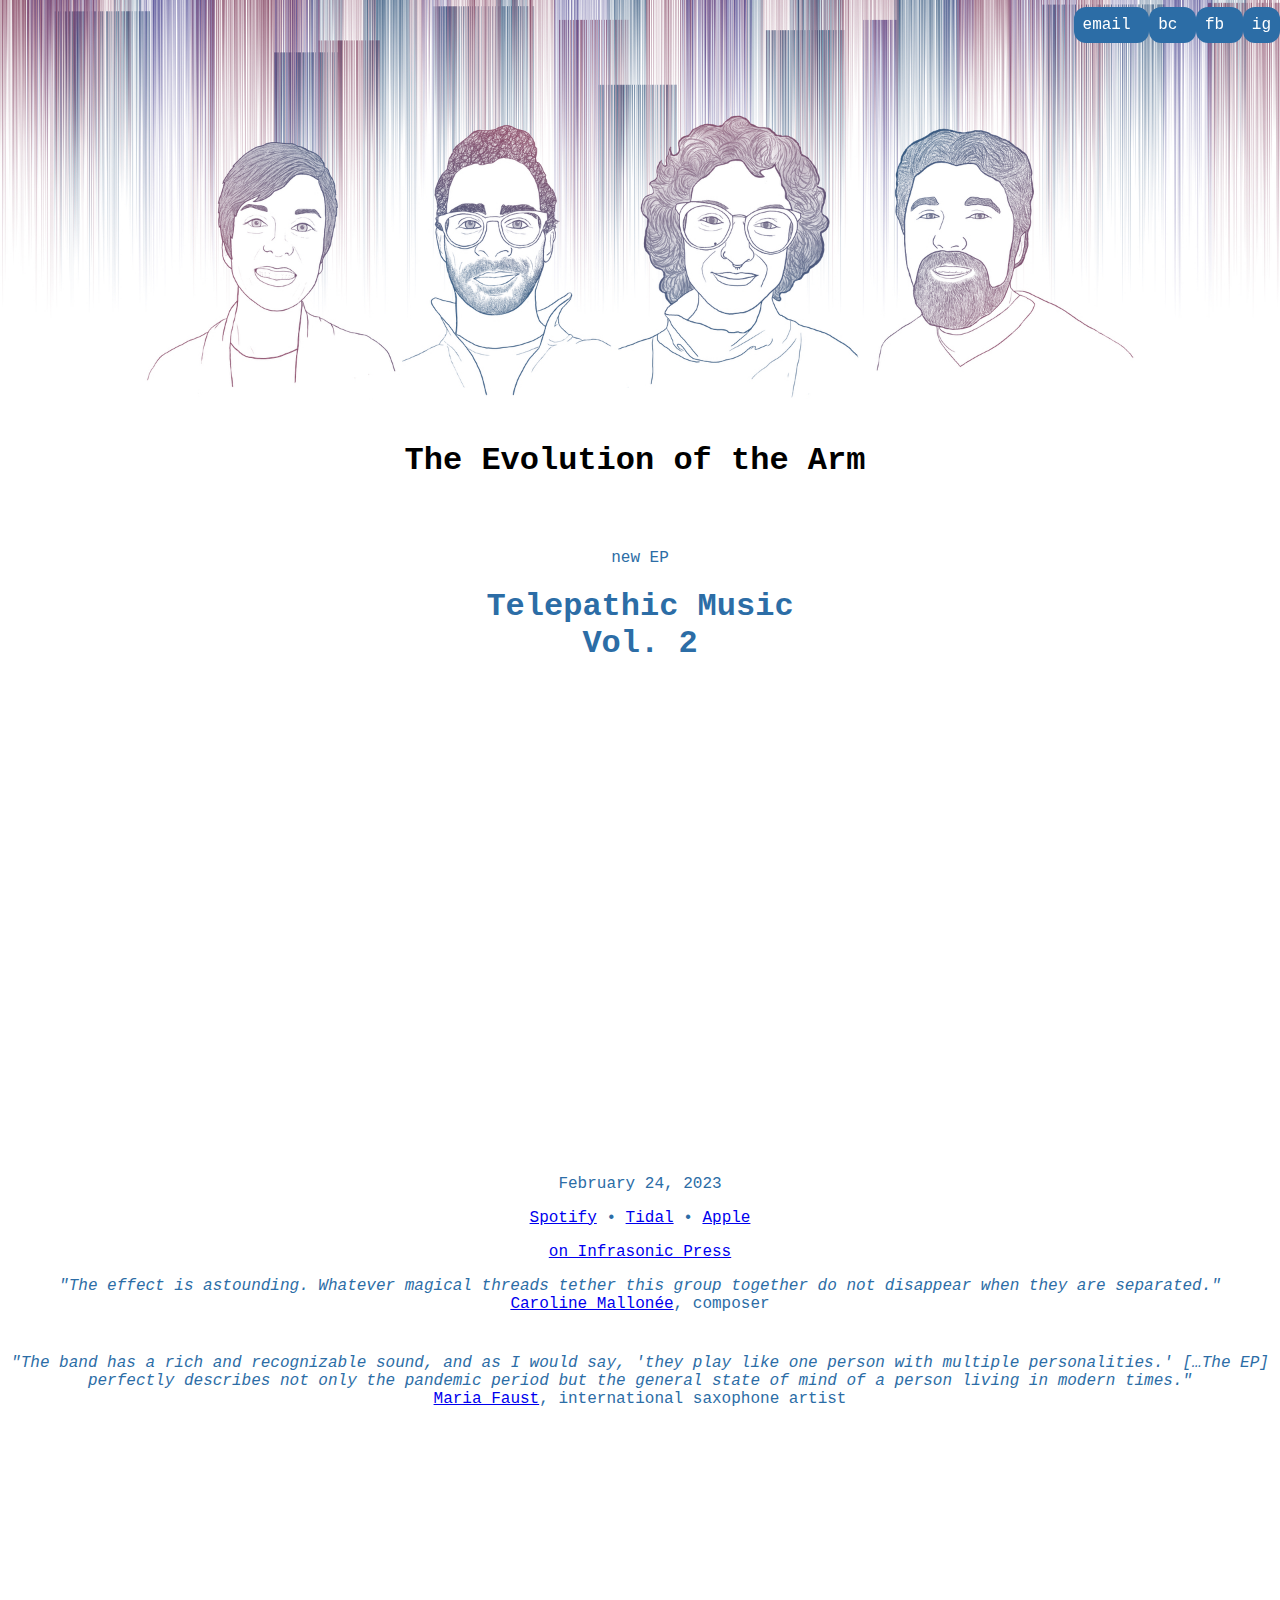
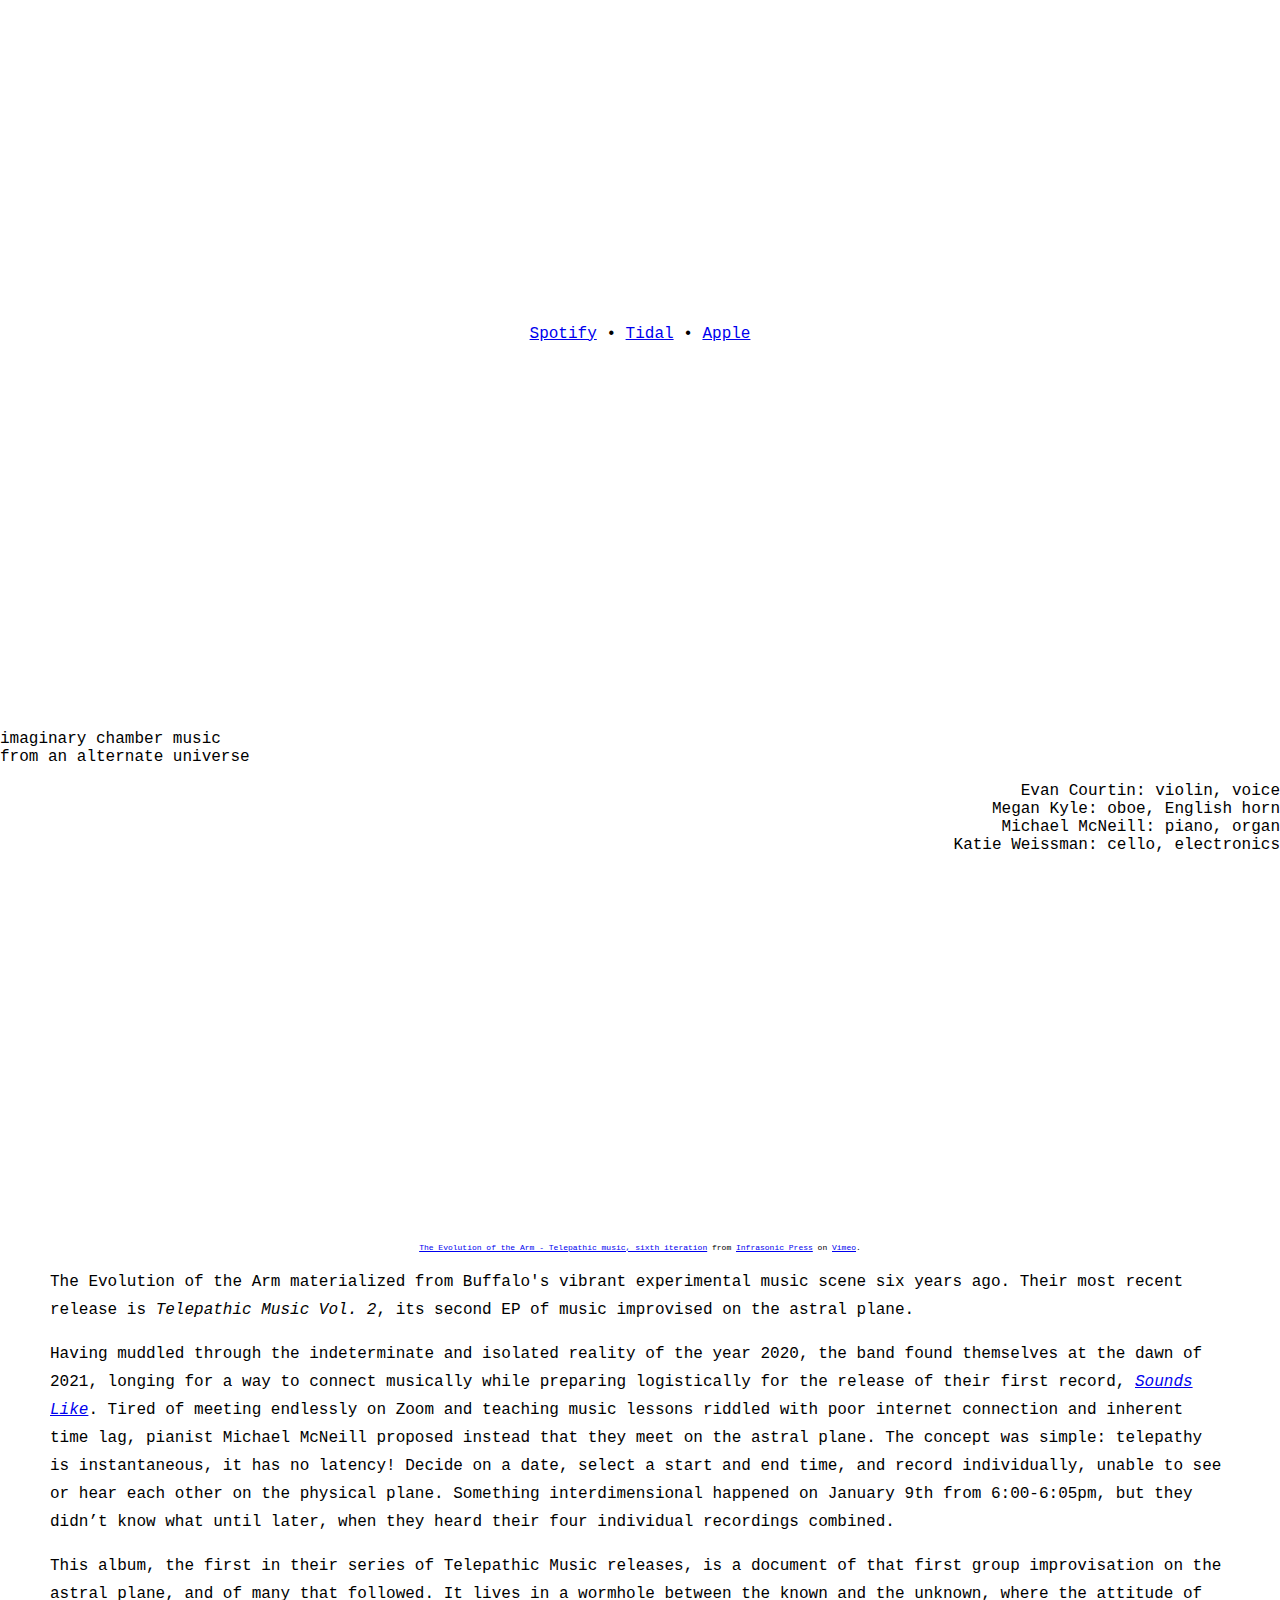
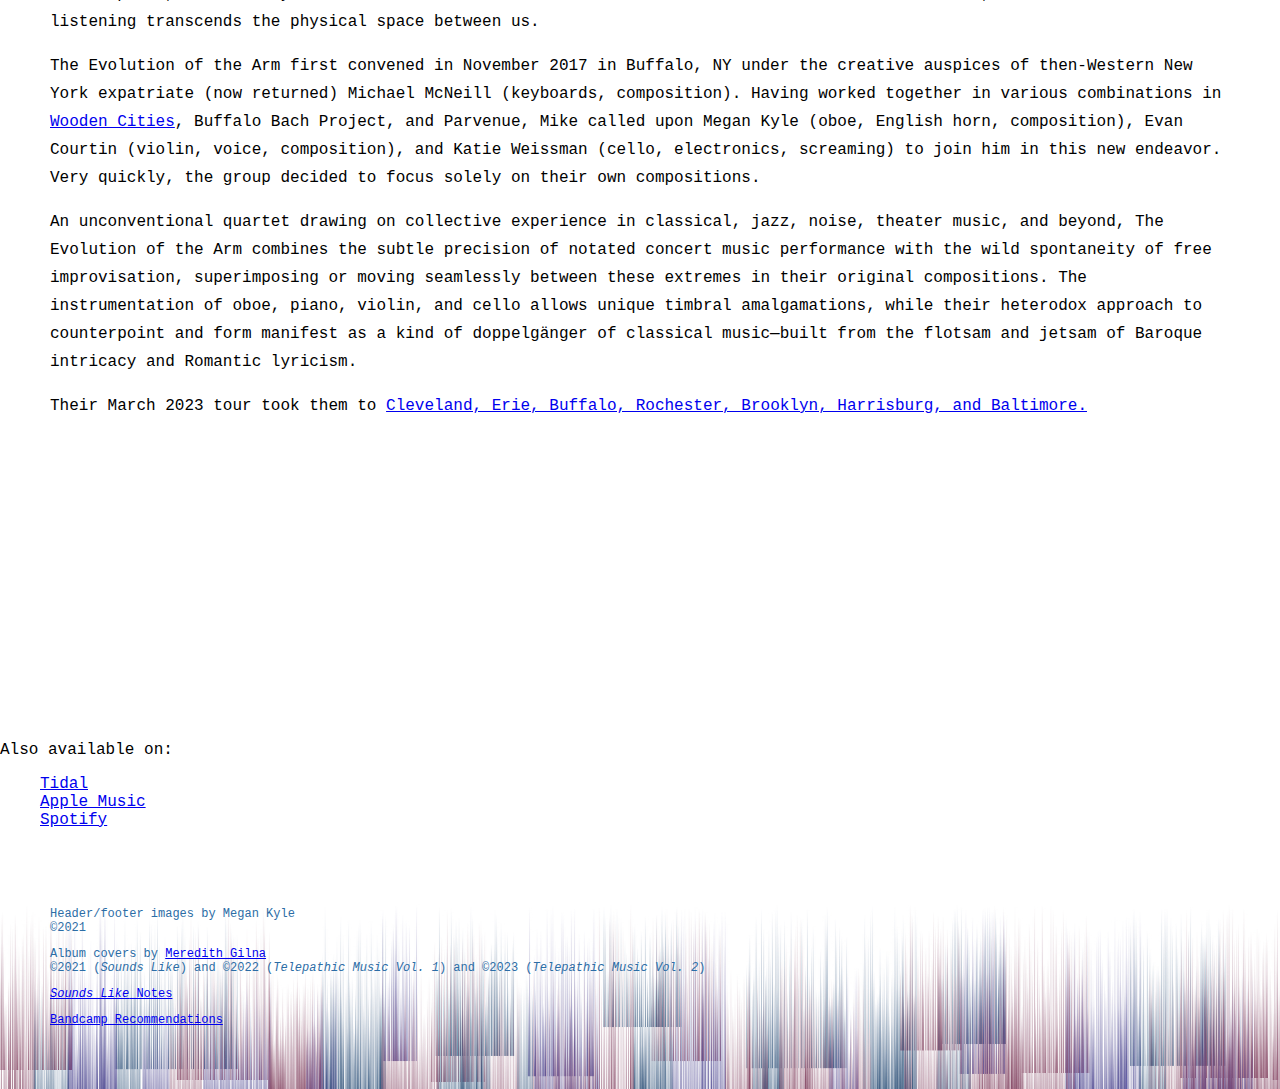
<file: index.html>
<!DOCTYPE html>
<html lang="en">
	<head>
           <meta charset="utf-8">
    <meta http-equiv="X-UA-Compatible" content="IE=edge">
    <meta name="viewport" content="width=device-width, initial-scale=1">
        <meta name="author" content="Evolution of the Arm">
        <meta name="keywords" content="Evolution of the Arm,Megan Kyle,Evan Courtin,Katie Weissman,Michael McNeill,piano,pianist,jazz,classical,improvisation,cello,oboe,violin,piano">
        <meta name="description" content="The Evolution of the Arm performs imaginary chamber music from an alternate universe. Megan Kyle (oboe), Evan Courtin (violin), Katie Weissman (cello), and Michael McNeill (piano).">
        <meta property="og:url" content="http://www.theevolutionofthearm.com" />
        <meta property="og:site_name" content="The Evolution of the Arm"/>
        <meta property="og:title" content="The Evolution of the Arm" />
        <meta property="og:description" content="The Evolution of the Arm performs imaginary chamber music from an alternate universe. Megan Kyle (oboe), Evan Courtin (violin), Katie Weissman (cello), and Michael McNeill (piano)." />
        
 
        <link rel="shortcut icon" href="images/favicon.ico">
<!-- Latest compiled and minified CSS -->
<link href="https://cdn.jsdelivr.net/npm/bootstrap@5.0.0-beta1/dist/css/bootstrap.min.css" rel="stylesheet" integrity="sha384-giJF6kkoqNQ00vy+HMDP7azOuL0xtbfIcaT9wjKHr8RbDVddVHyTfAAsrekwKmP1" crossorigin="anonymous">
		<link type="text/css" rel="stylesheet" href="stylesheet.css"/>
        
        
		<title>The Evolution of the Arm</title>
	</head>
    
    <body>
    
        <div class="row topRow container-fluid">
           
            <div class="col-sm-4 offset-sm-9 col-md-4 offset-md-8 right topConnect">
                
                <ul>
                 <li>
                     <a href="mailto:weare@theevolutionofthearm.com">
                        email
                     </a>
                </li>
                    <li>
                     <a href="https://theevolutionofthearm.bandcamp.com">
                        bc
                     </a>
                </li>
                <li>
                    <a href="https://www.facebook.com/pg/TheEvolutionOfTheArm/">
                        fb
                    </a>
               </li>
                
                    
                <li>
                    <a href="http://www.instagram.com/theevolutionofthearm">
                        ig
                    </a>
                </li>
                 
                </ul>
               
            </div>
          
        </div>
        
        <div class="header"><center>
            <h1>The Evolution of the Arm</h1></center>
        </div>
        
            <div class="row">
                        <div class="offset-sm-4 col-sm-4 album albumText">
                            <p>new EP</p>
                            <h1><a id="albumTitle">Telepathic Music
                                <br>
                                Vol. 2</a></h1>
                            <iframe style="border: 0; width: 350px; height: 470px;" src="https://bandcamp.com/EmbeddedPlayer/album=2928619743/size=large/bgcol=ffffff/linkcol=0687f5/tracklist=false/transparent=true/" seamless><a href="https://theevolutionofthearm.bandcamp.com/album/telepathic-music-vol-1-2">Telepathic Music Vol. 2 by The Evolution of the Arm</a></iframe>
                            <p>February 24, 2023</p>
                            <p><a href="https://open.spotify.com/album/107mop9HnQIY2dKoqX8blP">Spotify</a> &#8226; <a href="https://tidal.com/browse/album/276860125">Tidal</a> &#8226; <a href="https://music.apple.com/us/album/telepathic-music-vol-2/1673606961">Apple</a></p>
                            <p><a href="https://infrasonicpress.com/">on Infrasonic Press</a></p>
                            <p><em>"The effect is astounding. Whatever magical threads tether this group together do not disappear when they are separated."</em><br>
                                <a href="https://www.carolinemallonee.com">Caroline Mallon&#233;e</a>, composer</p>
                            <p style="padding-top: 25px;" align="center"><em>"The band has a rich and recognizable sound, and as I
                would say, 'they play like one person with multiple
                personalities.' […The EP] perfectly describes not
                only the pandemic period but the general state of
                mind of a person living in modern times."</em>
                <br><a href="https://mariafaust.com">Maria Faust</a>, international saxophone artist</p>
                        </div>
            </div>     
        <div class="offset-sm-4 col-sm-4 album albumCover">
                            <center>
                                
                                <iframe style="border: 0; width: 350px; height: 470px;" src="https://bandcamp.com/EmbeddedPlayer/album=3304686946/size=large/bgcol=ffffff/linkcol=0687f5/tracklist=false/transparent=true/" seamless><a href="https://theevolutionofthearm.bandcamp.com/album/telepathic-music-vol-1-2">Telepathic Music Vol. 1 by The Evolution of the Arm</a></iframe>
                                
                                <!--
                                    <img src="images/telepathicCover.jpeg"  />
                                -->
                                 <p><a href="https://open.spotify.com/album/64xPl7tBzmVDqNvDzigtm8">Spotify</a> &#8226; <a href="https://tidal.com/browse/album/226708519">Tidal</a> &#8226; <a href="https://itunes.apple.com/album/id/1621519889">Apple</a></p>
                            </center>
                        </div>
        
        <div class="offset-sm-4 col-sm-4 album albumCover">
                            <center>
                                
                                <iframe style="border: 0; width: 350px; height: 350px;" src="https://bandcamp.com/EmbeddedPlayer/album=2278008101/size=large/bgcol=ffffff/linkcol=0687f5/minimal=true/transparent=true/" seamless><a href="https://theevolutionofthearm.bandcamp.com/album/sounds-like">Sounds Like by The Evolution of the Arm</a></iframe>
                                
                            </center>
                        </div>

        
        
        <div class="container">
            <div class="row">
                <div class="col-md-2 col-sm-0"></div>
                    
                <div class="col-md-4 col-sm-offset-4 tagline"><p>imaginary chamber music from an alternate universe</p>
                    <p></p>
                </div>  
            </div>
                
            <div class="row">
                <div class="col-md-6 col-sm-4"></div>
                <div class="col-md-4 band">
                    <ul>
                        <li>Evan Courtin: violin, voice</li>
                        <li>Megan Kyle: oboe, English horn</li>
                        <li>Michael McNeill: piano, organ</li>
                        <li>Katie Weissman: cello, electronics</li>
                        </ul>
                </div>
            </div>
                
        </div>
            
        <div class="container">
               <div class="row">
                    
                        
                   <div class="container video">
        <div class="row"><center>
    <iframe src="https://player.vimeo.com/video/579950066" width="640" height="360" style="max-width: 100vw;" frameborder="0" allow="autoplay; fullscreen; picture-in-picture" allowfullscreen></iframe>
<p style="font-size: 0.5em;"><a href="https://vimeo.com/544395711">The Evolution of the Arm - Telepathic music, sixth iteration</a> from <a href="https://vimeo.com/infrasonicpress">Infrasonic Press</a> on <a href="https://vimeo.com">Vimeo</a>.</p>    
            </center>
        
        </div>
    </div>
                   
                   
                   </div>
            <div class="row">
            <div class="col-md-12">
                <p>
                </p>
                
            </div>
            </div>
            
                   
                    
                
                
                
        </div>
        
    
        <div class="col-md-6 offset-md-3 bios"><a name="band"></a>
                    <p>
                        The Evolution of the Arm materialized from Buffalo's vibrant experimental music scene six years ago. Their most recent release is <em>Telepathic Music Vol. 2</em>, its second EP of music improvised on the astral plane.
                    </p>
                    
         
            
                    <p>
                        Having muddled through the indeterminate and isolated reality of the year 2020, the band found themselves at the dawn of 2021, longing for a way to connect musically while preparing logistically for the release of their first record, <em><a href="https://theevolutionofthearm.bandcamp.com/album/sounds-like">Sounds Like</a></em>. Tired of meeting endlessly on Zoom and teaching music lessons riddled with poor internet connection and inherent time lag, pianist Michael McNeill proposed instead that they meet on the astral plane. The concept was simple: telepathy is instantaneous, it has no latency! Decide on a date, select a start and end time, and record individually, unable to see or hear each other on the physical plane. Something interdimensional happened on January 9th from 6:00-6:05pm, but they didn’t know what until later, when they heard their four individual recordings combined.
                    </p>
                    
                    <p>
                        This album, the first in their series of Telepathic Music releases, is a document of that first group improvisation on the astral plane, and of many that followed. It lives in a wormhole between the known and the unknown, where the attitude of listening transcends the physical space between us.
                    </p>
            
                    <p>
                        The Evolution of the Arm first convened in November 2017 in Buffalo, NY under the creative auspices of then-Western New York expatriate (now returned) Michael McNeill (keyboards, composition). Having worked together in various combinations in <a href="https://woodencities.org">Wooden Cities</a>, Buffalo Bach Project, and Parvenue, Mike called upon Megan Kyle (oboe, English horn, composition), Evan Courtin (violin, voice, composition), and Katie Weissman (cello, electronics, screaming) to join him in this new endeavor. Very quickly, the group decided to focus solely on their own compositions.
                    </p>
                    
                    <p>
                        An unconventional quartet drawing on collective experience in classical, jazz, noise, theater music, and beyond, The Evolution of the Arm combines the subtle precision of notated concert music performance with the wild spontaneity of free improvisation, superimposing or moving seamlessly between these extremes in their original compositions. The instrumentation of oboe, piano, violin, and cello allows unique timbral amalgamations, while their heterodox approach to counterpoint and form manifest as a kind of doppelgänger of classical music—built from the flotsam and jetsam of Baroque intricacy and Romantic lyricism.
                    </p>
            
                    <p>Their March 2023 tour took them to <a href="/tour_march_2023.html">Cleveland, Erie, Buffalo, Rochester, Brooklyn, Harrisburg, and Baltimore.</a></p>
                </div>
        
        <div style ="padding-top: 50px" class="row">
     <div class="offset-sm-2 col-sm-8 offset-md-3 col-md-6 album albumCover">
                            <center>
                                
                                <iframe style="border: 0; width: 250px; height: 250px;" src="https://bandcamp.com/EmbeddedPlayer/album=2278008101/size=large/bgcol=ffffff/linkcol=0687f5/minimal=true/transparent=true/" seamless><a href="https://theevolutionofthearm.bandcamp.com/album/sounds-like">Sounds Like by The Evolution of the Arm</a></iframe>
                                
                            </center>
                        </div>
                
         <div class="offset-sm-3 col-sm-6 offset-md-3 col-md-3">
                            
                                Also available on:
                                
                            
             <ul>
                 <li><a href="https://tidal.com/browse/album/185641186">Tidal</a></li>
                 <li><a href="https://music.apple.com/us/album/sounds-like/1569567633">Apple Music</a></li>
                 <li><a href="https://open.spotify.com/album/0Hajwzp8NYjV55aJ852dU0?si=lb4koWBDQOKRFj_NqE3jWA">Spotify</a></li>
             </ul>
                        </div>
            
        </div>
        
       
        <div class="footer">
            <p>Header/footer images by Megan Kyle<br>
            &#169;2021</p>
            <p>Album covers by <a href="https://meredithgilna.wordpress.com/">Meredith Gilna</a><br>
            &#169;2021 &#40;<em>Sounds Like</em>&#41; and &#169;2022 &#40;<em>Telepathic Music Vol. 1</em>&#41; and &#169;2023 &#40;<em>Telepathic Music Vol. 2</em>&#41;</p>
            <p><a href="soundslikenotes.html"><em>Sounds Like</em> Notes</a></p>
            <p><a href="bandcamprecs.html">Bandcamp Recommendations</a></p>
        </div>
      
    <!-- Latest compiled and minified JavaScript -->
        <script src="http://ajax.googleapis.com/ajax/libs/jquery/1.11.0/jquery.min.js"></script>
    <script src="https://cdn.jsdelivr.net/npm/bootstrap@5.0.0-beta1/dist/js/bootstrap.bundle.min.js" integrity="sha384-ygbV9kiqUc6oa4msXn9868pTtWMgiQaeYH7/t7LECLbyPA2x65Kgf80OJFdroafW" crossorigin="anonymous"></script>
    
    </body>
</html>
</file>
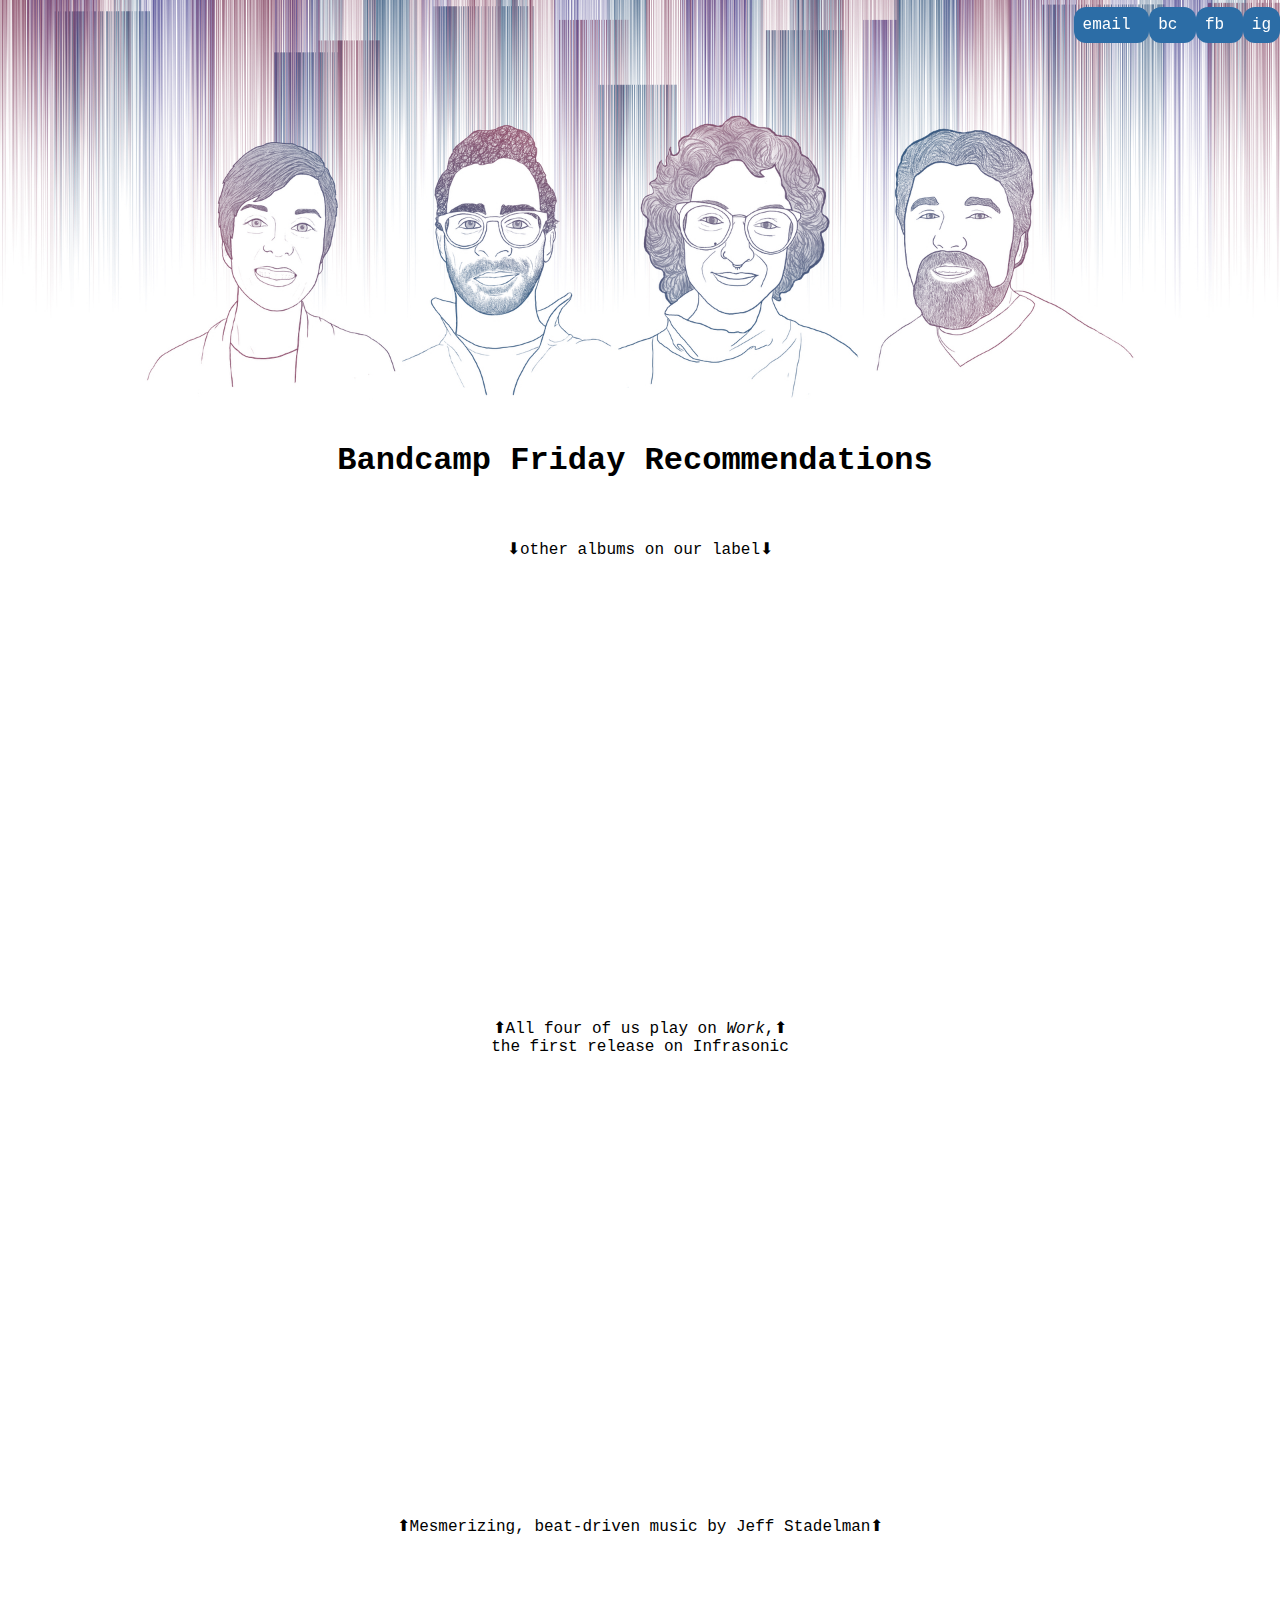
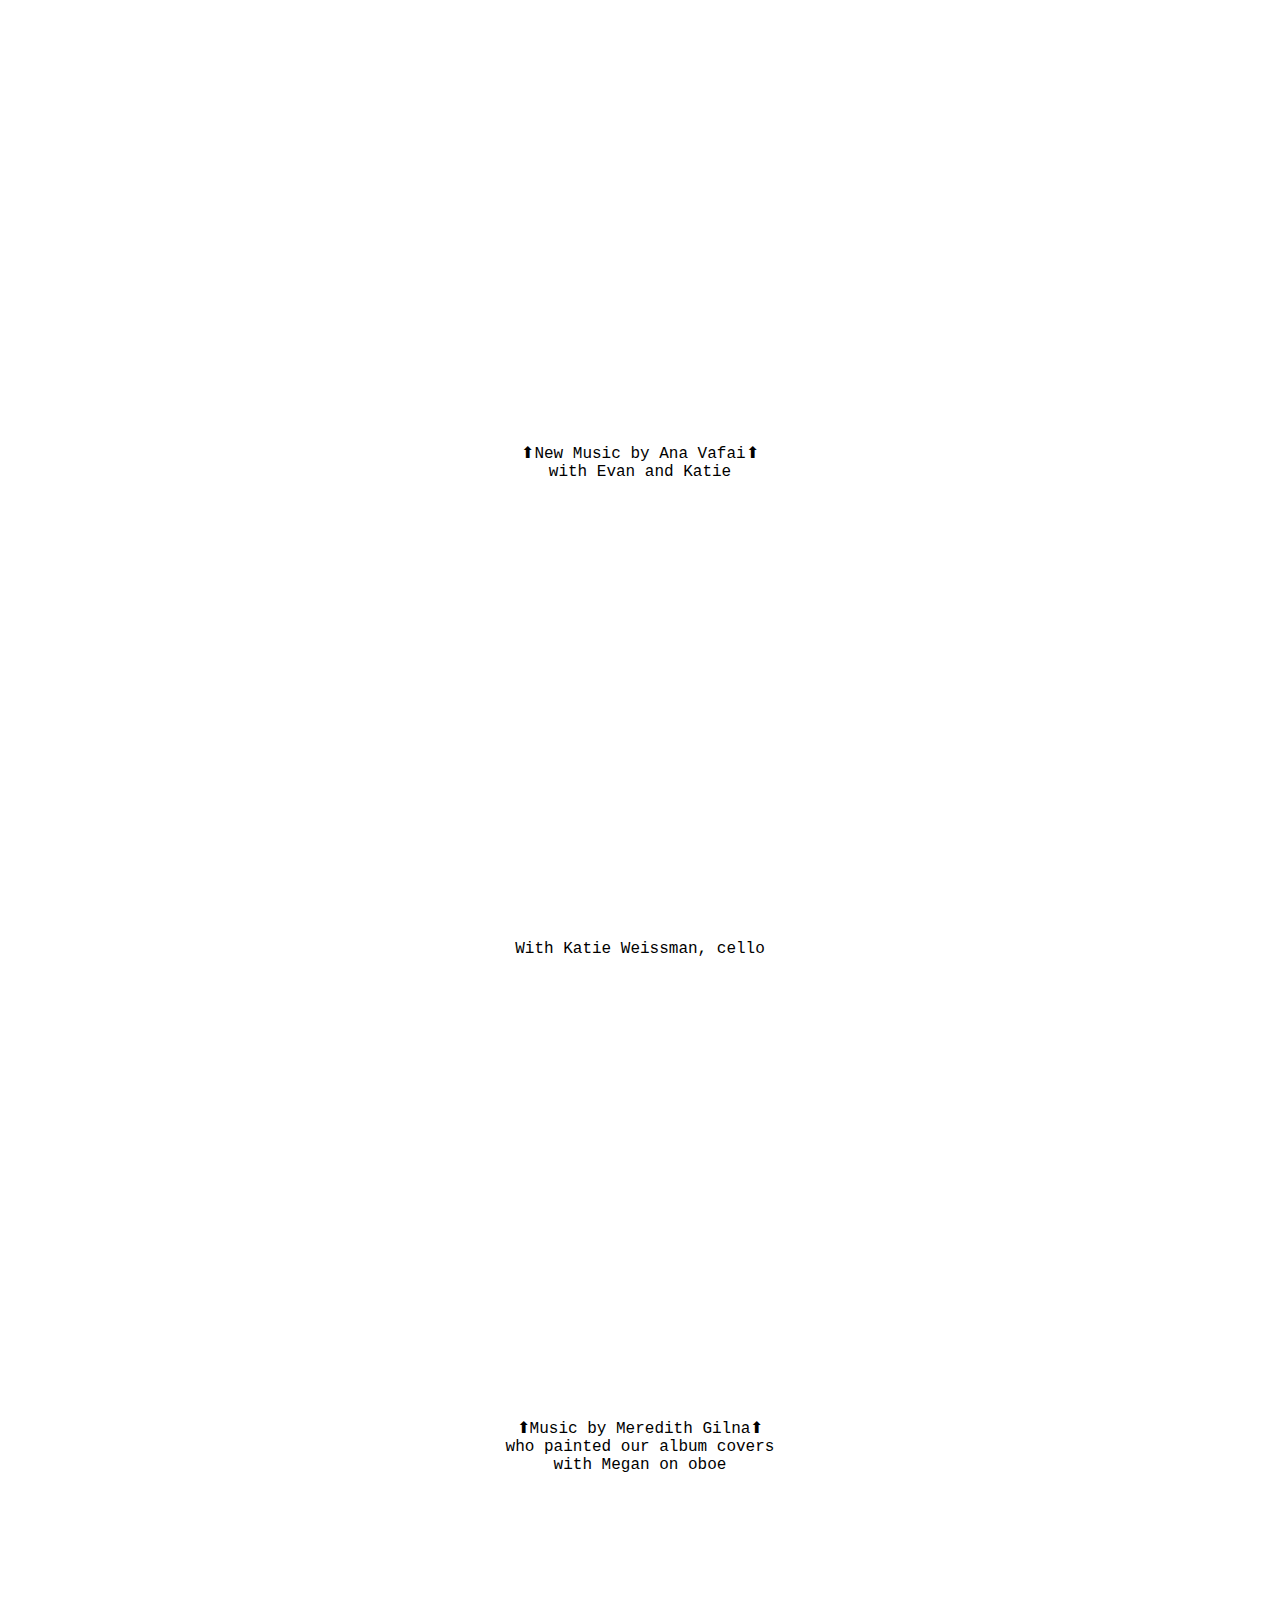
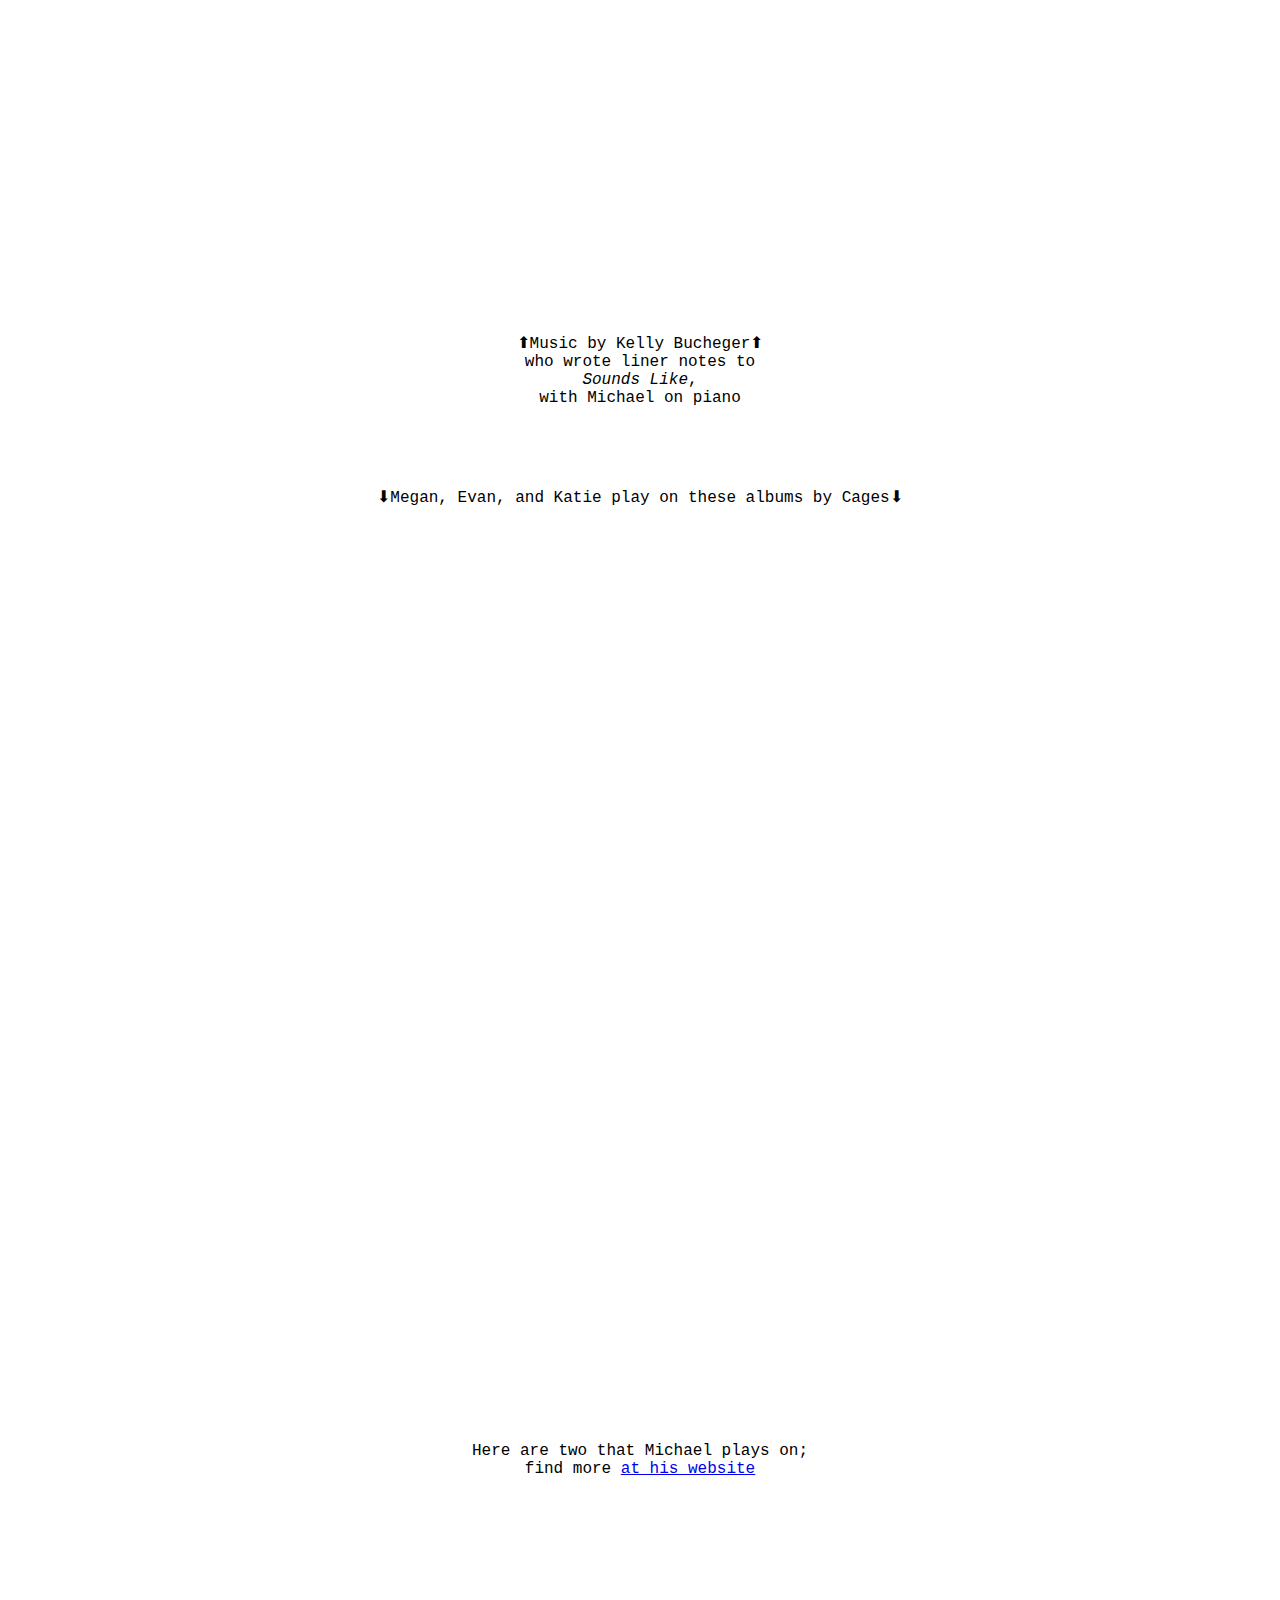
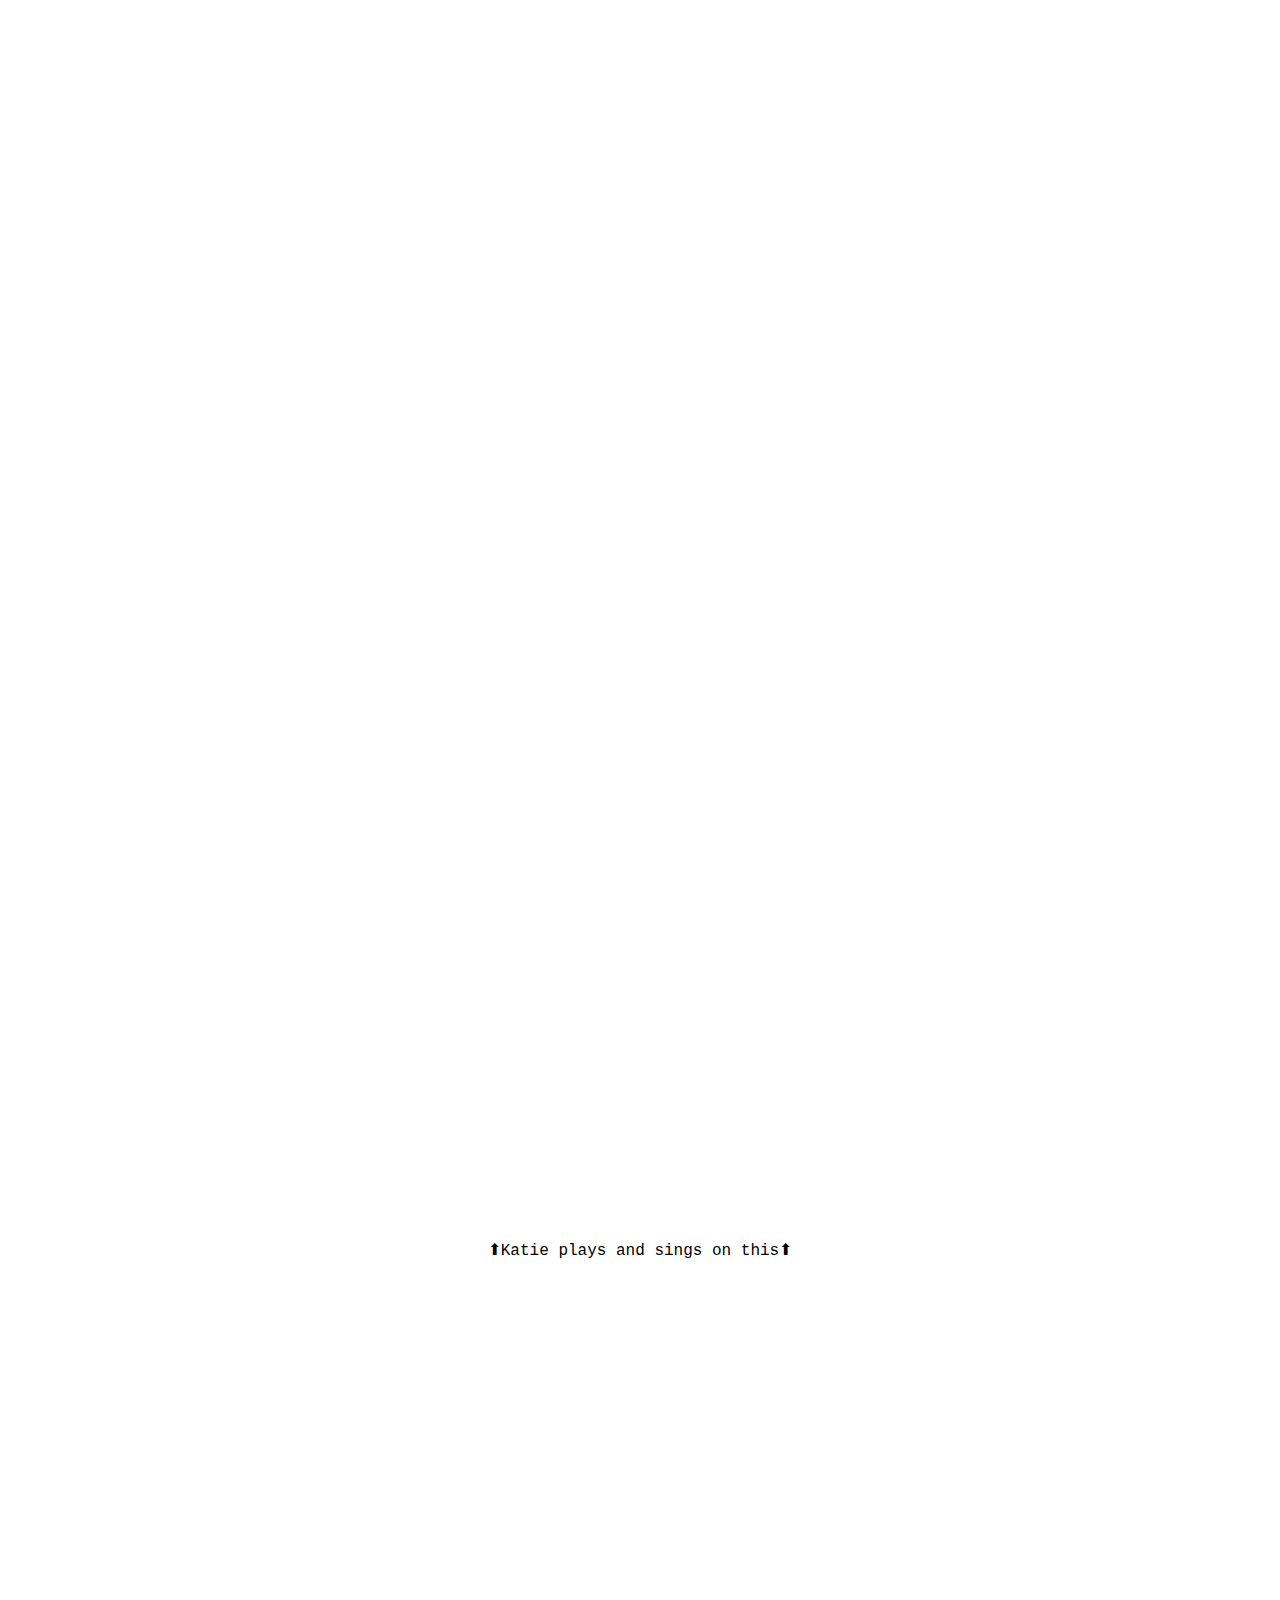
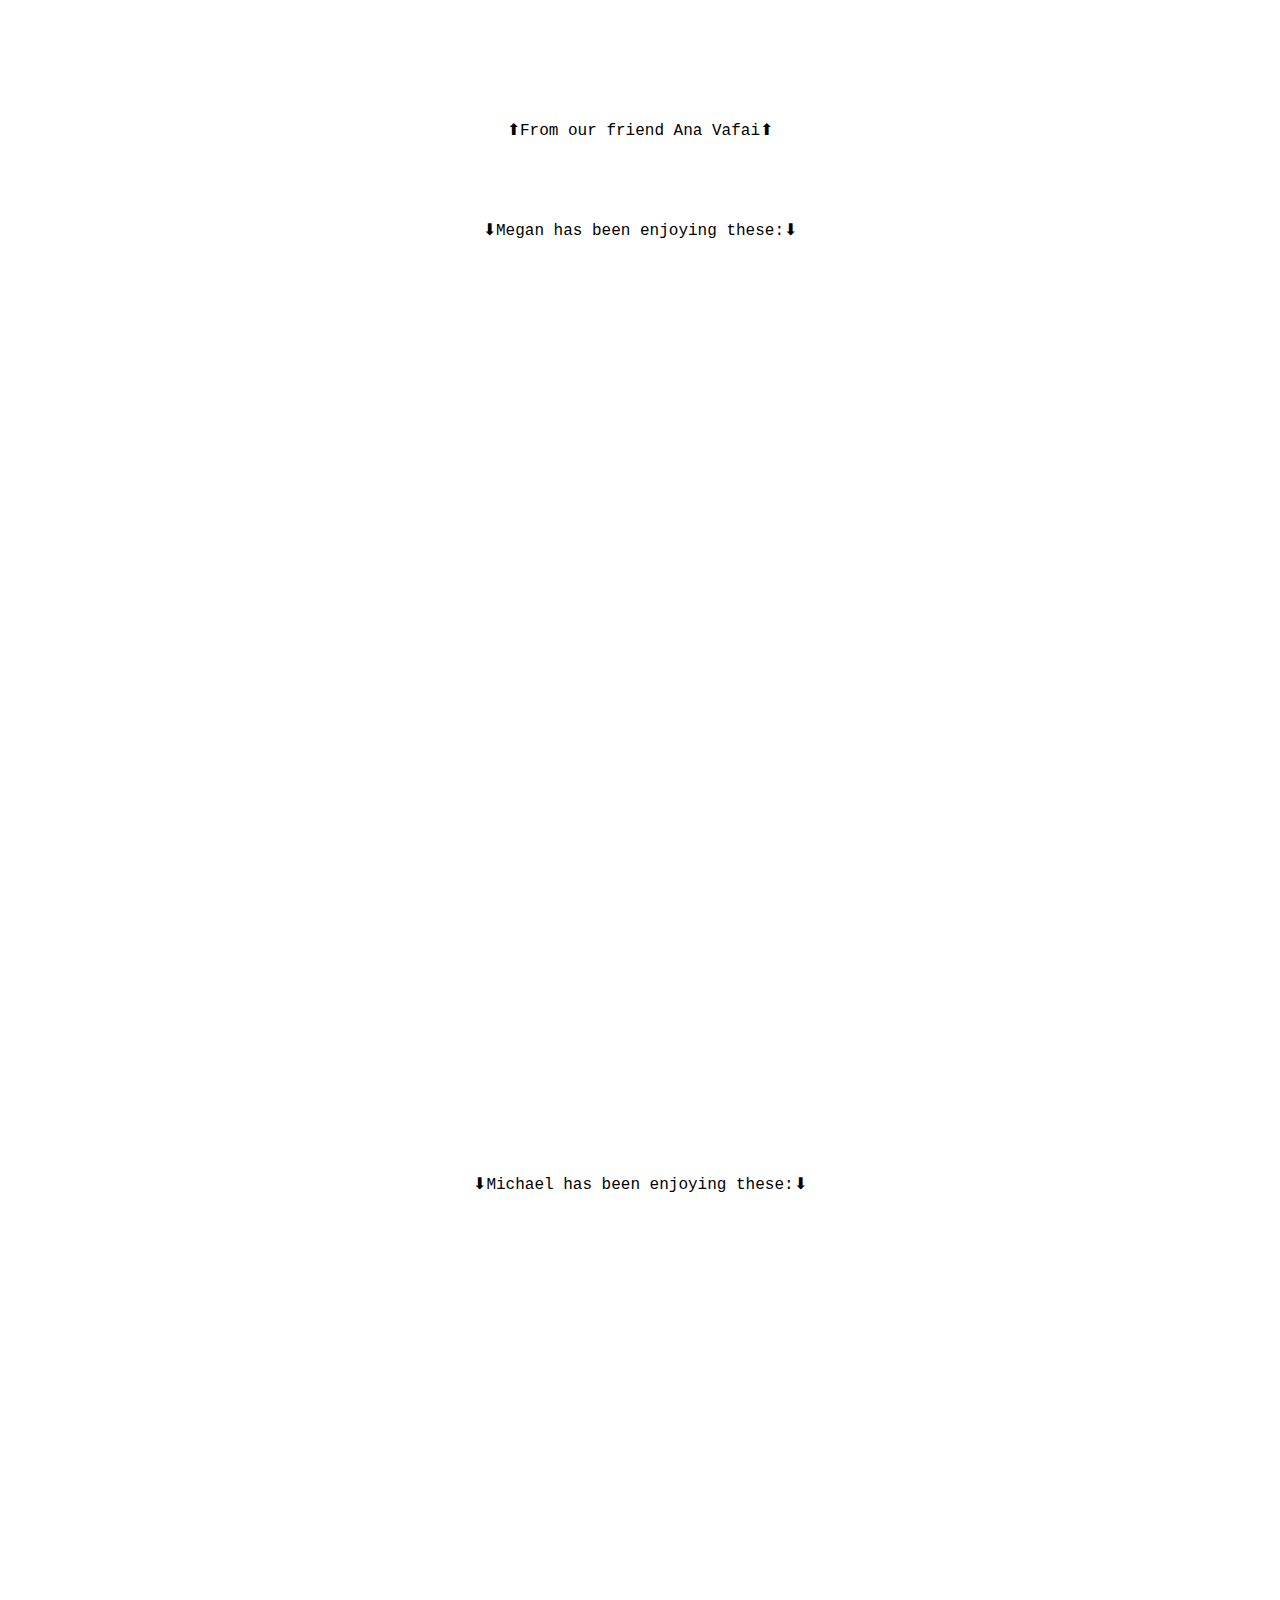
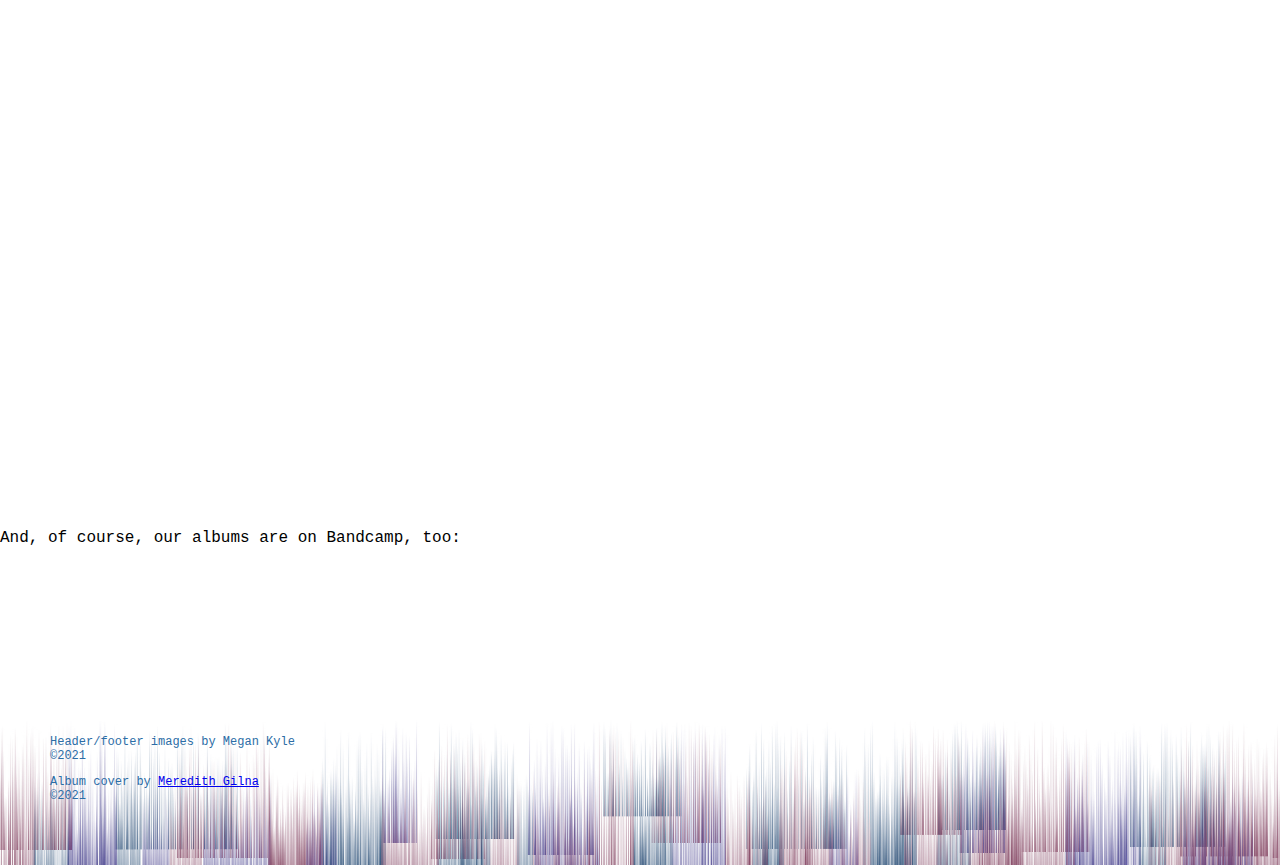
<file: bandcamprecs.html>
<!DOCTYPE html>
<html lang="en">
	<head>
           <meta charset="utf-8">
    <meta http-equiv="X-UA-Compatible" content="IE=edge">
    <meta name="viewport" content="width=device-width, initial-scale=1">
        <meta name="author" content="Evolution of the Arm">
        <meta name="keywords" content="Evolution of the Arm,Megan Kyle,Evan Courtin,Katie Weissman,Michael McNeill,piano,pianist,jazz,classical,improvisation,cello,oboe,violin,piano">
        <meta name="description" content="The Evolution of the Arm performs imaginary chamber music from an alternate universe. Megan Kyle (oboe), Evan Courtin (violin), Katie Weissman (cello), and Michael McNeill (piano).">
        <meta property="og:url" content="http://www.theevolutionofthearm.com" />
        <meta property="og:site_name" content="The Evolution of the Arm"/>
        <meta property="og:title" content="The Evolution of the Arm" />
        <meta property="og:description" content="The Evolution of the Arm performs imaginary chamber music from an alternate universe. Megan Kyle (oboe), Evan Courtin (violin), Katie Weissman (cello), and Michael McNeill (piano)." />
        <meta property="og:image" content="/images/bandcampRecs1.jpg" />
 
        <link rel="shortcut icon" href="images/favicon.ico">
<!-- Latest compiled and minified CSS -->
<link href="https://cdn.jsdelivr.net/npm/bootstrap@5.0.0-beta1/dist/css/bootstrap.min.css" rel="stylesheet" integrity="sha384-giJF6kkoqNQ00vy+HMDP7azOuL0xtbfIcaT9wjKHr8RbDVddVHyTfAAsrekwKmP1" crossorigin="anonymous">
		<link type="text/css" rel="stylesheet" href="stylesheet.css"/>
        
        
		<title>The Evolution of the Arm::Bandcamp Recommendations!</title>
	</head>
    
    <body>
    
        <div class="row topRow container-fluid">
           
            <div class="col-sm-4 offset-sm-9 col-md-4 offset-md-8 right topConnect">
                
                <ul>
                 <li>
                     <a href="mailto:weare@theevolutionofthearm.com">
                        email
                     </a>
                </li>
                    <li>
                     <a href="https://theevolutionofthearm.bandcamp.com">
                        bc
                     </a>
                </li>
                <li>
                    <a href="https://www.facebook.com/pg/TheEvolutionOfTheArm/">
                        fb
                    </a>
               </li>
                
                    
                <li>
                    <a href="http://www.instagram.com/theevolutionofthearm">
                        ig
                    </a>
                </li>
                 
                </ul>
               
            </div>
          
        </div>
        
        
        <div class="header"><center>
            <h1>Bandcamp Friday Recommendations</h1></center>
        </div>
        
    
        <div class="row bandcampRecsRow">            
            <!-- Infrasonic albums -->
            <div class="col-sm-12"><center>
            <p>&#11015;other albums on our label&#11015;</p></center>
            </div>
            <div class="col-md-3 offset-md-2 col-sm-12">
                <center>
                    
            
                <iframe style="border: 0;" src="https://bandcamp.com/EmbeddedPlayer/album=1384731874/size=large/bgcol=ffffff/linkcol=0687f5/minimal=true/transparent=true/" seamless><a href="https://woodencities.bandcamp.com/album/work">WORK by Wooden Cities</a></iframe>
                
                    <p>&#11014;All four of us play on <em>Work</em>,&#11014;<br>
                        the first release on Infrasonic</p>
                    <p></p>
                    </center>
            </div>
            
            <div class="col-md-1 col-sm-0"></div>
            
            <div class="col-md-3 col-sm-12">
            <center>
            
                <iframe style="border: 0;" src="https://bandcamp.com/EmbeddedPlayer/album=1915425879/size=large/bgcol=ffffff/linkcol=0687f5/minimal=true/transparent=true/" seamless><a href="https://jeffstadelman.bandcamp.com/album/signaling">Signaling by Jeff Stadelman</a></iframe>
                <p>&#11014;Mesmerizing, beat-driven music by Jeff Stadelman&#11014;</p>
                    </center>
            </div>
        </div>
        
<div class="row spacerRow">
        
        
</div>
       

        
        
        <div class="row bandcampRecsRow">            
            <!-- Vafai/TeoA albums -->
            
            <div class="col-sm-12"><center>
                </center>
                </div>
            <div class="col-md-3 offset-md-2 col-sm-12">
            <center>
            
                <iframe style="border: 0;" src="https://bandcamp.com/EmbeddedPlayer/album=1298973650/size=large/bgcol=ffffff/linkcol=0687f5/minimal=true/transparent=true/" seamless><a href="https://littlecake.bandcamp.com/album/city-croons">City Croons by Little Cake</a></iframe>
                <p>&#11014;New Music by Ana Vafai&#11014;<br>
                with Evan and Katie</p>
                
                    </center>
            </div>
            
            <div class="col-md-1 col-sm-0"></div>
            
            <div class="col-md-3 col-sm-12">
            <center>
           <iframe style="border: 0;" src="https://bandcamp.com/EmbeddedPlayer/album=644905151/size=large/bgcol=ffffff/linkcol=0687f5/minimal=true/transparent=true/" seamless><a href="https://theendofamerica.bandcamp.com/album/night-is-alive-lp">Night is Alive by TEOA</a></iframe>
                <p>With Katie Weissman, cello</p>
                    </center>
            </div>
        </div>
        
                <div class="row bandcampRecsRow">            
            <!-- Bucheger/Gilna albums -->
            
            <div class="col-sm-12"><center>
                </center>
                </div>
            <div class="col-md-3 offset-md-2 col-sm-12">
            <center>
            
                <iframe style="border: 0;" src="https://bandcamp.com/EmbeddedPlayer/track=3392693476/size=large/bgcol=ffffff/linkcol=0687f5/minimal=true/transparent=true/" seamless><a href="https://meredithgilna.bandcamp.com/track/box-black-cherry-2">Box Black Cherry by Megan Kyle - Oboe/Meredith Gilna-Composer</a></iframe>
                <p>&#11014;Music by Meredith Gilna&#11014;<br>
                who painted our album covers<br>
                with Megan on oboe</p>
                
                    </center>
            </div>
            
            <div class="col-md-1 col-sm-0"></div>
            
            <div class="col-md-3 col-sm-12">
            <center>
           <iframe style="border: 0;" src="https://bandcamp.com/EmbeddedPlayer/album=3380047241/size=large/bgcol=ffffff/linkcol=0687f5/minimal=true/transparent=true/" seamless><a href="https://kellybucheger.bandcamp.com/album/house-of-relics">House of Relics by Kelly Bucheger</a></iframe>
                <p>&#11014;Music by Kelly Bucheger&#11014;<br>
                who wrote liner notes to <br>
                    <em>Sounds Like</em>,<br>
                with Michael on piano</p>
                    </center>
            </div>
        </div>
       
<div class="row spacerRow">
        
        
</div>
        
        <div class="row bandcampRecsRow">            
            <!-- Cages albums -->
            
            <div class="col-sm-12"><center>
            <p>&#11015;Megan, Evan, and Katie play on these albums by Cages&#11015;</p></center>
            </div>
            <div class="col-md-3 offset-md-2 col-sm-12">
            <center>
            
                <iframe style="border: 0;" src="https://bandcamp.com/EmbeddedPlayer/album=1910317933/size=large/bgcol=ffffff/linkcol=0687f5/minimal=true/transparent=true/" seamless><a href="https://ironlungpv.bandcamp.com/album/a-world-in-song-lp-lungs-162">A World In Song LP (LUNGS-162) by CAGES</a></iframe>
                
                    </center>
            </div>
            
            <div class="col-md-1 col-sm-0"></div>
            
            <div class="col-md-3 col-sm-12">
            <center>
           <iframe style="border: 0;" src="https://bandcamp.com/EmbeddedPlayer/album=4250538739/size=large/bgcol=ffffff/linkcol=0687f5/minimal=true/transparent=true/" seamless><a href="https://cagesmusic.bandcamp.com/album/inside-a-ringing-chord">Inside a Ringing Chord by CAGES</a></iframe>
                    </center>
            </div>
        </div>
       
<div class="row spacerRow">
        
        
</div>
        
        <div class="row bandcampRecsRow">            
            <!-- McNeill albums -->
            
            <div class="col-sm-12"><center>
            <p>Here are two that Michael plays on;<br>
                find more <a href="https://www.michaelgraymcneill.com">at his website</a></p></center>
            </div>
            <div class="col-md-3 offset-md-2 col-sm-12">
            <center>

                <iframe style="border: 0;" src="https://bandcamp.com/EmbeddedPlayer/album=2791390798/size=large/bgcol=ffffff/linkcol=0687f5/minimal=true/transparent=true/" seamless><a href="https://jazzdimensions.bandcamp.com/album/refractions">Refractions by John Bacon/Michael McNeill/Danny Ziemann</a></iframe>
                    </center>
            </div>
            
            <div class="col-md-1 col-sm-0"></div>
            
            <div class="col-md-3 col-sm-12">
            <center>
           <iframe style="border: 0;" src="https://bandcamp.com/EmbeddedPlayer/album=1364780522/size=large/bgcol=ffffff/linkcol=0687f5/minimal=true/transparent=true/" seamless><a href="https://music.michaelgraymcneill.com/album/flight">Flight by Michael McNeill Trio</a></iframe>
                    </center>
            </div>
        </div>
        
        <div class="row spacerRow">
        
        
</div>
        
        <div class="row bandcampRecsRow">            
            <!-- Little Cake & Tiny Rhymes albums -->
            <div class="col-md-3 offset-md-2 col-sm-12">
            <center>
            <iframe style="border: 0;" src="https://bandcamp.com/EmbeddedPlayer/album=3082320880/size=large/bgcol=ffffff/linkcol=0687f5/minimal=true/transparent=true/" seamless><a href="https://tinyrhymes.bandcamp.com/album/a-kinder-history">A Kinder History by Tiny Rhymes</a></iframe>
                <p>&#11014;Katie plays and sings on this&#11014;</p>
                    </center>
            </div>
            
            <div class="col-md-1 col-sm-0"></div>
            
            <div class="col-md-3 col-sm-12">
            <center>
           <iframe style="border: 0;" src="https://bandcamp.com/EmbeddedPlayer/album=814488843/size=large/bgcol=ffffff/linkcol=0687f5/minimal=true/transparent=true/" seamless><a href="https://littlecake.bandcamp.com/album/rap-practice">RAP PRACTICE by Little cake</a></iframe>
                <p>&#11014;From our friend Ana Vafai&#11014;</p>
                    </center>
            </div>
        </div>
        
        
        <div class="row spacerRow">
        
        
</div>
        
        <div class="row bandcampRecsRow">
            <!-- Megan Recommendations -->
            <div class="col-sm-12"><center>
            <p>&#11015;Megan has been enjoying these:&#11015;</p></center>
            </div>
            <div class="col-md-3 offset-md-2 col-sm-12">
            <center>
            <iframe style="border: 0;" src="https://bandcamp.com/EmbeddedPlayer/album=704479283/size=large/bgcol=ffffff/linkcol=0687f5/minimal=true/transparent=true/" seamless><a href="https://guidrybassoon.bandcamp.com/album/darkness-is-a-myth">Darkness is a Myth by Clifton Joey Guidry III</a></iframe>
                
                    </center>
            </div>
            
            <div class="col-md-1 col-sm-0"></div>
            
            <div class="col-md-3 col-sm-12">
            <center>
           <iframe style="border: 0;" src="https://bandcamp.com/EmbeddedPlayer/album=1736635483/size=large/bgcol=ffffff/linkcol=0687f5/minimal=true/transparent=true/" seamless><a href="https://justinvonstrasburg.bandcamp.com/album/lowercase-trees">lowercase trees by Justin Von Strasburg</a></iframe>
                    </center>
            </div>
            
        </div>
        
         <div class="row spacerRow">
        
        
</div>
        
        <div class="row bandcampRecsRow">
            <!-- Michael Recommendations -->
            
        <div class="col-sm-12"><center>
            <p>&#11015;Michael has been enjoying these:&#11015;</p></center>
            </div>
            <div class="col-md-3 offset-md-2 col-sm-12">
            <center>
            <iframe style="border: 0;" src="https://bandcamp.com/EmbeddedPlayer/album=1076173829/size=large/bgcol=ffffff/linkcol=0687f5/minimal=true/transparent=true/" seamless><a href="https://woodrivermusic.bandcamp.com/album/sediments-we-move">Sediments We Move by Charlotte Greve, Wood River, Cantus Domus</a></iframe>
                
                    </center>
            </div>
            
            <div class="col-md-1 col-sm-0"></div>
            
            <div class="col-md-3 col-sm-12">
            <center>
            <iframe style="border: 0;" src="https://bandcamp.com/EmbeddedPlayer/album=1968432555/size=large/bgcol=ffffff/linkcol=0687f5/minimal=true/transparent=true/" seamless><a href="https://outofyourheadrecords.bandcamp.com/album/spider-season">
Spider Season
by Nick Dunston</a></iframe>
                    </center>
            </div>
        </div>
        
        <div class="row spacerRow">
        
        
        </div>
        <div class="col-sm-8 offset-sm-2">
        <p>And, of course, our albums are on Bandcamp, too: <iframe style="border: 0; width: 100%; height: 42px;" src="https://bandcamp.com/EmbeddedPlayer/album=2278008101/size=small/bgcol=ffffff/linkcol=0687f5/transparent=true/" seamless><a href="https://theevolutionofthearm.bandcamp.com/album/sounds-like">Sounds Like by The Evolution of the Arm</a></iframe></p>
        <p>
            <iframe style="border: 0; width: 100%; height: 42px;" src="https://bandcamp.com/EmbeddedPlayer/album=3304686946/size=small/bgcol=ffffff/linkcol=0687f5/transparent=true/" seamless><a href="https://theevolutionofthearm.bandcamp.com/album/telepathic-music-vol-1-2">edit navigation bar
Telepathic Music Vol. 1
by The Evolution of the Arm</a></iframe>
        </p>
        </div>
    
       
        
     
                
            
        
        <div class="footer">
            <p>Header/footer images by Megan Kyle<br>
            &#169;2021</p>
            <p>Album cover by <a href="https://meredithgilna.wordpress.com/">Meredith Gilna</a><br>
            &#169;2021</p>
        </div>
      
    <!-- Latest compiled and minified JavaScript -->
        <script src="http://ajax.googleapis.com/ajax/libs/jquery/1.11.0/jquery.min.js"></script>
    <script src="https://cdn.jsdelivr.net/npm/bootstrap@5.0.0-beta1/dist/js/bootstrap.bundle.min.js" integrity="sha384-ygbV9kiqUc6oa4msXn9868pTtWMgiQaeYH7/t7LECLbyPA2x65Kgf80OJFdroafW" crossorigin="anonymous"></script>
    
    </body>
</html>
</file>
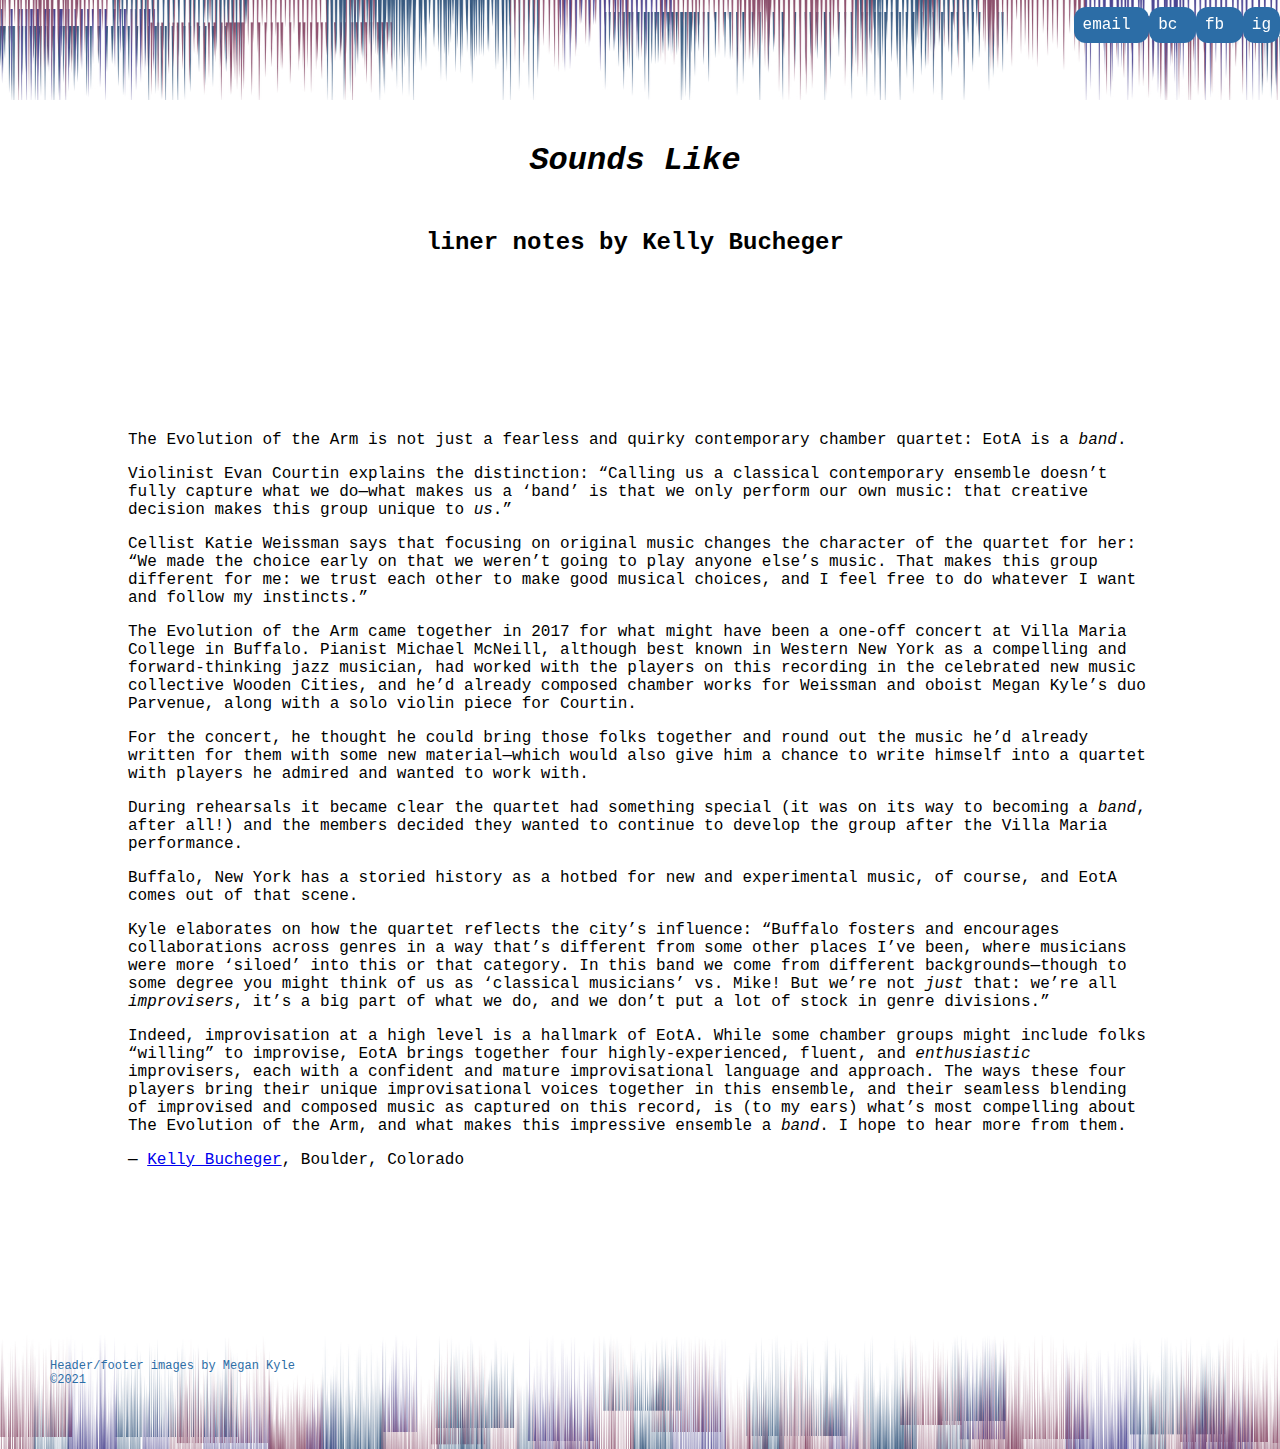
<file: soundslikenotes.html>
<!DOCTYPE html>
<html lang="en">
	<head>
           <meta charset="utf-8">
    <meta http-equiv="X-UA-Compatible" content="IE=edge">
    <meta name="viewport" content="width=device-width, initial-scale=1">
        <meta name="author" content="Evolution of the Arm">
        <meta name="keywords" content="Evolution of the Arm,Megan Kyle,Evan Courtin,Katie Weissman,Michael McNeill,piano,pianist,jazz,classical,improvisation,cello,oboe,violin,piano">
        <meta name="description" content="The Evolution of the Arm performs imaginary chamber music from an alternate universe. Megan Kyle (oboe), Evan Courtin (violin), Katie Weissman (cello), and Michael McNeill (piano).">
        <meta property="og:url" content="http://www.theevolutionofthearm.com" />
        <meta property="og:site_name" content="The Evolution of the Arm"/>
        <meta property="og:title" content="The Evolution of the Arm" />
        <meta property="og:description" content="The Evolution of the Arm performs imaginary chamber music from an alternate universe. Megan Kyle (oboe), Evan Courtin (violin), Katie Weissman (cello), and Michael McNeill (piano)." />
        <!--
        <meta property="og:image" content="http://www.resaunance.com/resAUnance_website.jpg" />
	<meta property="og:image" content="http://www.resaunance.com/resAUnance_tour.jpg" />
	<meta property="og:image" content="http://www.resaunance.com/resAUnance.jpg" />
	<meta property="og:image" content="http://www.resaunance.com/resAUnance_Winters_band.jpg" />
        <link rel="shortcut icon" href="resbckgnd.ico">-->
 
        <link rel="shortcut icon" href="images/favicon.ico">
<!-- Latest compiled and minified CSS -->
<link href="https://cdn.jsdelivr.net/npm/bootstrap@5.0.0-beta1/dist/css/bootstrap.min.css" rel="stylesheet" integrity="sha384-giJF6kkoqNQ00vy+HMDP7azOuL0xtbfIcaT9wjKHr8RbDVddVHyTfAAsrekwKmP1" crossorigin="anonymous">
		<link type="text/css" rel="stylesheet" href="stylesheet.css"/>
        
        
		<title>The Evolution of the Arm</title>
	</head>
    
    <body>
    
        <div class="row topRowliner container-fluid">
           
            <div class="col-sm-4 offset-sm-9 col-md-4 offset-md-8 right topConnect">
                
                <ul>
                 <li>
                     <a href="mailto:weare@theevolutionofthearm.com">
                        email
                     </a>
                </li>
                    <li>
                     <a href="https://theevolutionofthearm.bandcamp.com">
                        bc
                     </a>
                </li>
                <li>
                    <a href="https://www.facebook.com/pg/TheEvolutionOfTheArm/">
                        fb
                    </a>
               </li>
                
                    
                <li>
                    <a href="http://www.instagram.com/theevolutionofthearm">
                        ig
                    </a>
                </li>
                 
                </ul>
               
            </div>
          
        </div>
        
        <div class="header"><center>
            <h1><em>Sounds Like</em></h1>
            <h2>liner notes by Kelly Bucheger</h2></center>
            
        </div>
        
    
        <div class="linerNotes">
         
            <p>The Evolution of the Arm is not just a fearless and quirky contemporary chamber quartet: EotA is a <em>band</em>.</p>
            
            <p>
            Violinist Evan Courtin explains the distinction: “Calling us a classical contemporary ensemble doesn’t fully capture what we do—what makes us a ‘band’ is that we only perform our own music: that creative decision makes this group unique to <em>us</em>.”
            </p>
            
            <p>
                Cellist Katie Weissman says that focusing on original music changes the character of the quartet for her: “We made the choice early on that we weren’t going to play anyone else’s music. That makes this group different for me: we trust each other to make good musical choices, and I feel free to do whatever I want and follow my instincts.”
            </p>

            <p>
            The Evolution of the Arm came together in 2017 for what might have been a one-off concert at Villa Maria College in Buffalo. Pianist Michael McNeill, although best known in Western New York as a compelling and forward-thinking jazz musician, had worked with the players on this recording in the celebrated new music collective Wooden Cities, and he’d already composed chamber works for Weissman and oboist Megan Kyle’s duo Parvenue, along with a solo violin piece for Courtin.
            </p>
            
            <p>
        For the concert, he thought he could bring those folks together and round out the music he’d already written for them with some new material—which would also give him a chance to write himself into a quartet with players he admired and wanted to work with.
            </p>
            
            <p>
            During rehearsals it became clear the quartet had something special (it was on its way to becoming a <em>band</em>, after all!) and the members decided they wanted to continue to develop the group after the Villa Maria performance.
            </p>
            
            <p>
            Buffalo, New York has a storied history as a hotbed for new and experimental music, of course, and EotA comes out of that scene.
            </p>
            
            <p>
            Kyle elaborates on how the quartet reflects the city’s influence: “Buffalo fosters and encourages collaborations across genres in a way that’s different from some other places I’ve been, where musicians were more ‘siloed’ into this or that category. In this band we come from different backgrounds—though to some degree you might think of us as ‘classical musicians’ vs. Mike! But we’re not <em>just</em> that: we’re all <em>improvisers</em>, it’s a big part of what we do, and we don’t put a lot of stock in genre divisions.”
            </p>

            <p>
            Indeed, improvisation at a high level is a hallmark of EotA. While some chamber groups might include folks “willing” to improvise, EotA brings together four highly-experienced, fluent, and <em>enthusiastic</em> improvisers, each with a confident and mature improvisational language and approach. The ways these four players bring their unique improvisational voices together in this ensemble, and their seamless blending of improvised and composed music as captured on this record, is (to my ears) what’s most compelling about The Evolution of the Arm, and what makes this impressive ensemble a <em>band</em>. I hope to hear more from them.
            
            </p>
            
            <p>
                — <a href="http://harderbop.com">Kelly Bucheger</a>, Boulder, Colorado
            </p>
            

            
            
        </div>
        
     
        
        <div class="footer">
            <p>Header/footer images by Megan Kyle<br>
            &#169;2021</p>
            
        </div>
      
    <!-- Latest compiled and minified JavaScript -->
        <script src="http://ajax.googleapis.com/ajax/libs/jquery/1.11.0/jquery.min.js"></script>
    <script src="https://cdn.jsdelivr.net/npm/bootstrap@5.0.0-beta1/dist/js/bootstrap.bundle.min.js" integrity="sha384-ygbV9kiqUc6oa4msXn9868pTtWMgiQaeYH7/t7LECLbyPA2x65Kgf80OJFdroafW" crossorigin="anonymous"></script>
    
            </div></div>
    </body>
</html>
</file>
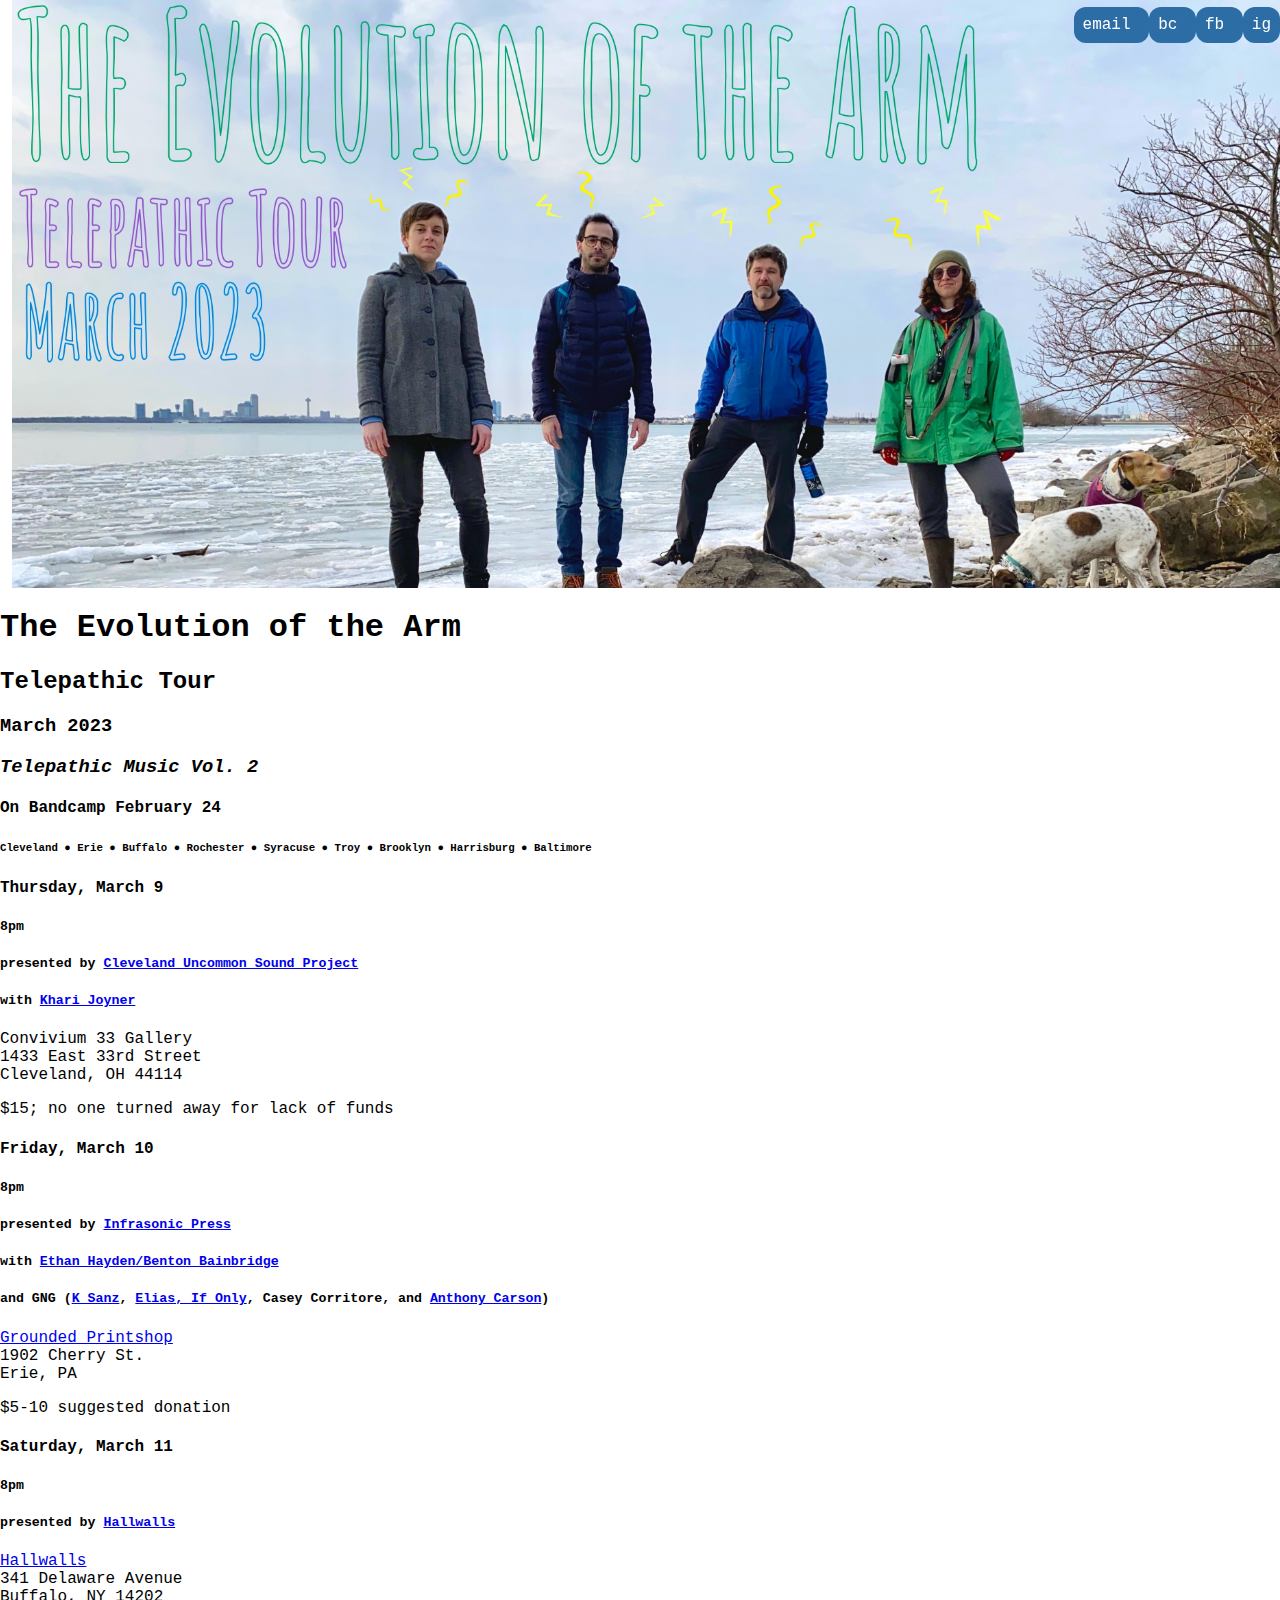
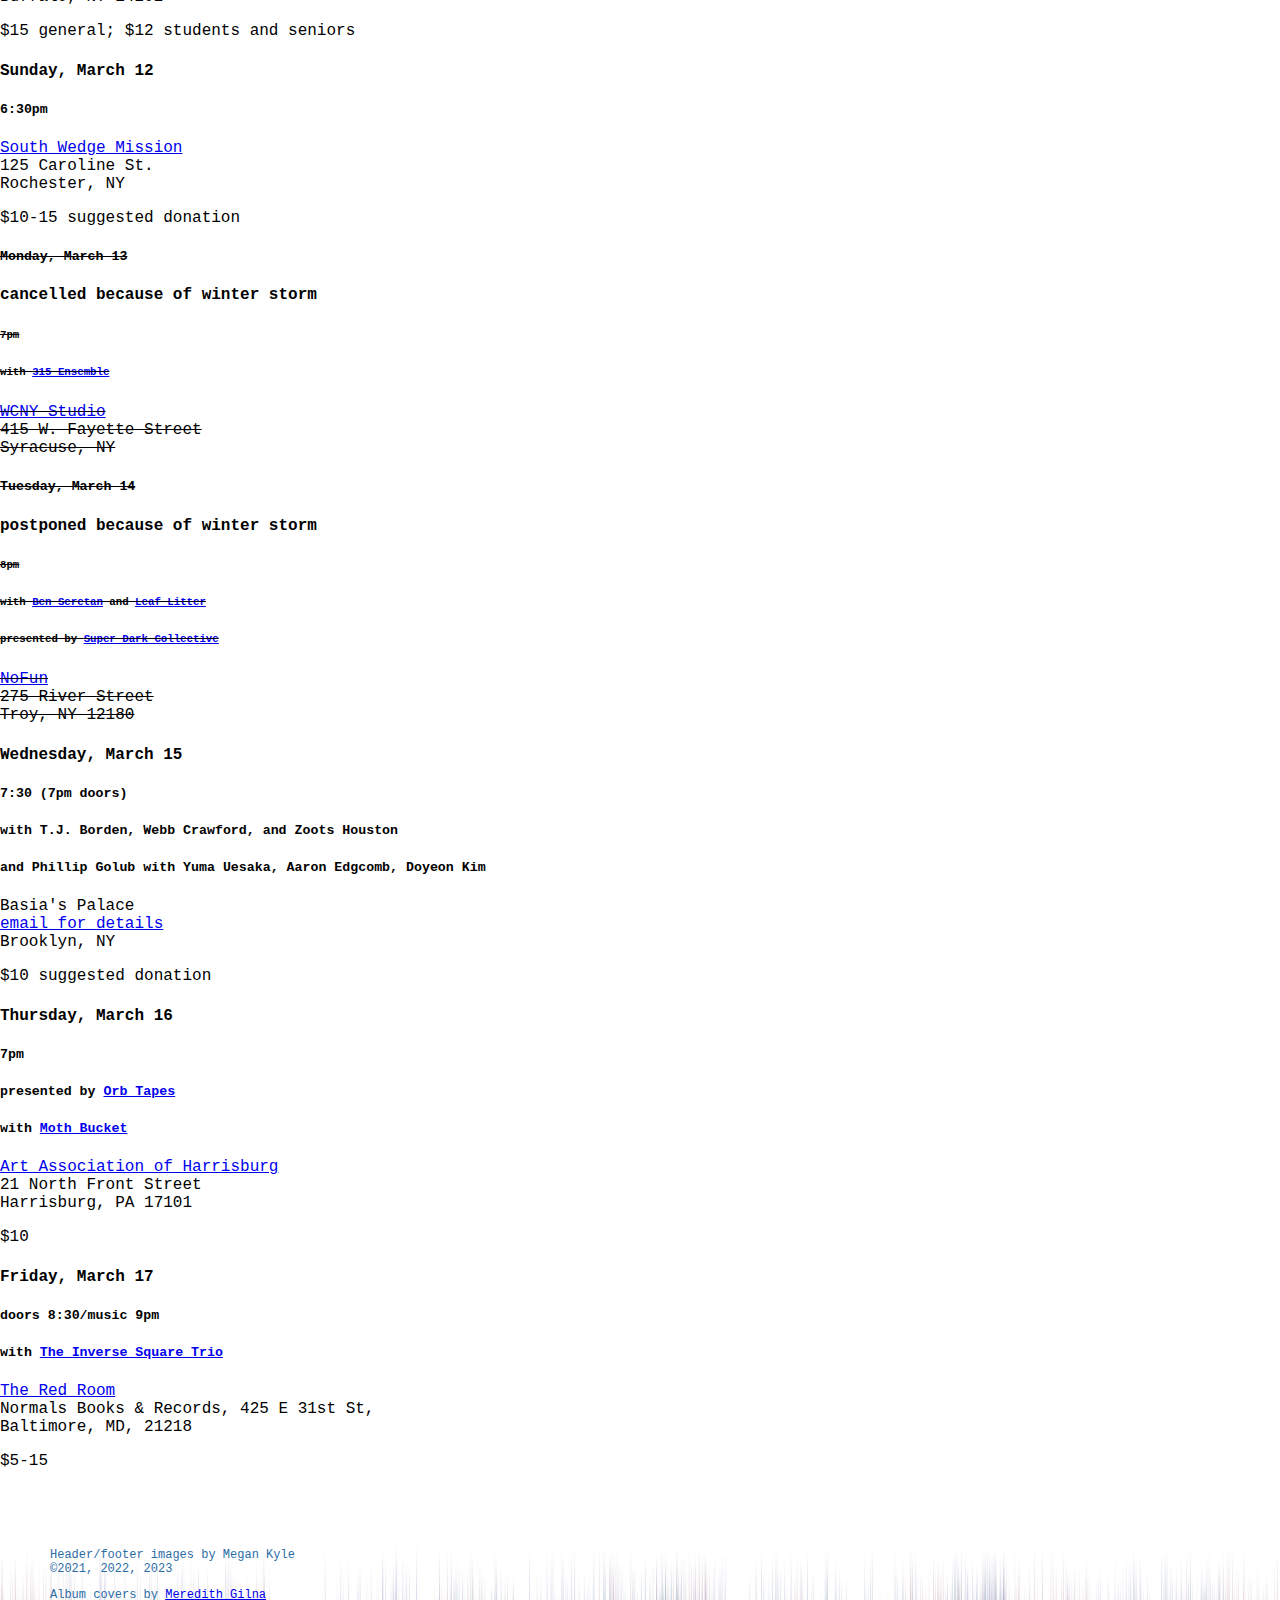
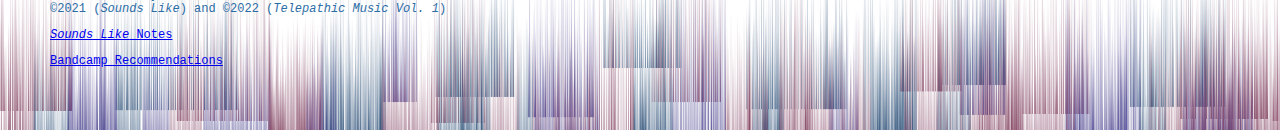
<file: tour_march_2023.html>
<!DOCTYPE html>
<html lang="en">
	<head>
           <meta charset="utf-8">
    <meta http-equiv="X-UA-Compatible" content="IE=edge">
    <meta name="viewport" content="width=device-width, initial-scale=1">
        <meta name="author" content="Evolution of the Arm">
        <meta name="keywords" content="Evolution of the Arm,Megan Kyle,Evan Courtin,Katie Weissman,Michael McNeill,piano,pianist,jazz,classical,improvisation,cello,oboe,violin,piano">
        <meta name="description" content="The Evolution of the Arm performs imaginary chamber music from an alternate universe. Megan Kyle (oboe), Evan Courtin (violin), Katie Weissman (cello), and Michael McNeill (piano).">
        <meta property="og:url" content="http://www.theevolutionofthearm.com" />
        <meta property="og:site_name" content="The Evolution of the Arm"/>
        <meta property="og:title" content="The Evolution of the Arm" />
        <meta property="og:description" content="The Evolution of the Arm performs imaginary chamber music from an alternate universe. Megan Kyle (oboe), Evan Courtin (violin), Katie Weissman (cello), and Michael McNeill (piano)." />
        
 
        <link rel="shortcut icon" href="images/favicon.ico">
<!-- Latest compiled and minified CSS -->
<link href="https://cdn.jsdelivr.net/npm/bootstrap@5.0.0-beta1/dist/css/bootstrap.min.css" rel="stylesheet" integrity="sha384-giJF6kkoqNQ00vy+HMDP7azOuL0xtbfIcaT9wjKHr8RbDVddVHyTfAAsrekwKmP1" crossorigin="anonymous">
		<link type="text/css" rel="stylesheet" href="stylesheet.css"/>
        
        
		<title>March 2023 Tour</title>
	</head>
    
    <body>
    
        <div class="row tourTopRow container-fluid">
           
            <div class="col-sm-4 offset-sm-9 col-md-4 offset-md-8 right topConnect">
                
                <ul>
                 <li>
                     <a href="mailto:weare@theevolutionofthearm.com">
                        email
                     </a>
                </li>
                    <li>
                     <a href="https://theevolutionofthearm.bandcamp.com">
                        bc
                     </a>
                </li>
                <li>
                    <a href="https://www.facebook.com/pg/TheEvolutionOfTheArm/">
                        fb
                    </a>
               </li>
                
                    
                <li>
                    <a href="http://www.instagram.com/theevolutionofthearm">
                        ig
                    </a>
                </li>
                 
                </ul>
               
            </div>
          
        </div>
        
        <div class="row">
            
                <div class="col-sm-7 offset-1">
                <h1>The Evolution of the Arm</h1>
                <h2>Telepathic Tour</h2>
                <h3>March 2023</h3>
                </div>
                <div class="col-sm-3">
                    <h3><em>Telepathic Music Vol. 2</em></h3>
                    <h4>On Bandcamp February 24</h4>
                </div>
        </div>
        <div class="row">
            <div class="col-sm-7 offset-1">
                <h6>Cleveland &#9679; Erie &#9679; Buffalo &#9679; Rochester &#9679; Syracuse &#9679; Troy &#9679; Brooklyn &#9679; Harrisburg &#9679; Baltimore</h6>
            </div>
        
        </div>
        
        <!-- Cleveland -->
        <div class="col-sm-8 offset-sm-2">
        <h4>Thursday, March 9</h4>
            <h5>8pm</h5>
            <h5>presented by <a href="https://www.uncommonsoundcle.com">Cleveland Uncommon Sound Project</a></h5>
            <h5>with <a href="https://www.kharijoyner.com">Khari Joyner</a></h5>
         <p class="offset-1">
            Convivium 33 Gallery<br>
            1433 East 33rd Street<br>
            Cleveland, OH 44114<br>
        </p>
         <p class="offset-1">
        &#36;15; no one turned away for lack of funds
         </p>
    </div>
        
        <!-- Erie -->
        <div class="col-sm-8 offset-sm-2">
         <h4>Friday, March 10</h4>
            <h5>8pm</h5>
            <h5>presented by <a href="https://infrasonicpress.com">Infrasonic Press</a></h5>
            <h5>with <a href="https://www.youtube.com/watch?v=j61qutvhjl4">Ethan Hayden/Benton Bainbridge</a></h5>
            <h5>and GNG (<a href="https://linktr.ee/Sanzalino">K Sanz</a>, <a href="https://linktr.ee/eliasifonly">Elias, If Only</a>, Casey Corritore, and <a href="https://hyperfollow.com/anthonycarson">Anthony Carson</a>)</h5>
         <p class="offset-1">
            <a href="https://www.groundedprintshop.com">Grounded Printshop</a><br>
             1902 Cherry St.<br>
             Erie, PA<br>
        </p>
         <p class="offset-1">
        &#36;5-10 suggested donation
         </p>
        </div>
        
        <!-- Buffalo -->
        <div class="col-sm-8 offset-sm-2">
         <h4>Saturday, March 11</h4>
        <h5>8pm</h5>
            <h5>presented by <a href="https://hallwalls.org">Hallwalls</a></h5>
         <p class="offset-1">
            <a href="https://hallwalls.org">Hallwalls</a><br>
            341 Delaware Avenue<br>
            Buffalo, NY 14202<br>
        </p>
         <p class="offset-1">
        &#36;15 general; &#36;12 students and seniors
         </p>
        </div>
        
        <!-- Rochester -->
        <div class="col-sm-8 offset-sm-2">
            <h4>Sunday, March 12</h4>
            <h5>6:30pm</h5>
                <p class="offset-1">
                    <a href="https://www.southwedgemission.org">South Wedge Mission</a><br>
                    125 Caroline St.<br>
                    Rochester, NY<br>
                </p>
                <p class="offset-1">
                &#36;10-15 suggested donation
         </p>
        </div>
        
        <!-- Syracuse -->
        <div class="col-sm-8 offset-sm-2">
            <h5><s>Monday, March 13</s></h5>
            <h4>cancelled because of winter storm</h4>
            <h6><s>7pm</s></h6>
            <h6><s>with <a href="https://315ensemble.com">315 Ensemble</a></s></h6>
            <p class="offset-1">
                <s><a href="http://www.wcny.org">WCNY Studio</a><br>
                415 W. Fayette Street<br>
                Syracuse, NY<br></s>
            </p>
        </div>
        
        <!-- Troy -->
        <div class="col-sm-8 offset-sm-2">
            <h5><s>Tuesday, March 14</s></h5>
            <h4>postponed because of winter storm</h4>
            <h6><s>8pm</s></h6>
            <h6><s>with <a href="http://www.benseretan.com">Ben Seretan</a> and <a href="http://adamtinkle.com">Leaf Litter</a></s></h6>
            <h6><s>presented by <a href="https://superdarkcollective.wordpress.com">Super Dark Collective</a></s></h6>

            <p class="offset-1">
                <s><a href="https://www.nofuntroy.com">NoFun</a><br>
                275 River Street<br>
                    Troy, NY 12180<br></s>
            </p>
            <p class="offset-1">
            </p>
        </div>

        <!-- NYC -->
        <div class="col-sm-8 offset-sm-2">
            <h4>Wednesday, March 15</h4>
            <h5>7:30 (7pm doors)</h5>
            <h5>with T.J. Borden, Webb Crawford, and Zoots Houston</h5>
            <h5>and Phillip Golub with Yuma Uesaka, Aaron Edgcomb, Doyeon Kim</h5>
            <p class="offset-1">
                Basia's Palace<br>
                <a href="mailto:weare@theevolutionofthearm.com">email for details</a><br>
                Brooklyn, NY<br>
            </p>
            <p class="offset-1">
                &#36;10 suggested donation
            </p>
        </div>
        
        <!-- Harrisburg -->
        <div class="col-sm-8 offset-sm-2">
            <h4>Thursday, March 16</h4>
            <h5>7pm</h5>
                <h5>presented by <a href="https://orbtapes.bandcamp.com/">Orb Tapes</a></h5>
                <h5>with <a href="https://mothbucket.bandcamp.com">Moth Bucket</a></h5>
             <p class="offset-1">
                <a href="https://www.artassocofhbg.com">Art Association of Harrisburg</a><br>
                21 North Front Street<br>
                Harrisburg, PA 17101<br>
             </p>
             <p class="offset-1">
                &#36;10
             </p>
         </div>

        <!-- Baltimore -->
        <div class="col-sm-8 offset-sm-2">
            <h4>Friday, March 17</h4>
            <h5>doors 8:30/music 9pm</h5>
                <h5>with <a href="https://www.facebook.com/inversesquaretrio">The Inverse Square Trio</a></h5>
             <p class="offset-1">
                <a href="https://www.redroom.org/">The Red Room</a><br>
                Normals Books & Records, 425 E 31st St,<br>
                Baltimore, MD, 21218<br>
             </p>
             <p class="offset-1">
                &#36;5-15
             </p>
         </div>
            
        
        
    
       
        
       
        
       
        <div class="footer">
            <p>Header/footer images by Megan Kyle<br>
            &#169;2021, 2022, 2023</p>
            <p>Album covers by <a href="https://meredithgilna.wordpress.com/">Meredith Gilna</a><br>
            &#169;2021 &#40;<em>Sounds Like</em>&#41; and &#169;2022 &#40;<em>Telepathic Music Vol. 1</em>&#41;</p>
            <p><a href="soundslikenotes.html"><em>Sounds Like</em> Notes</a></p>
            <p><a href="bandcamprecs.html">Bandcamp Recommendations</a></p>
        </div>
      
    <!-- Latest compiled and minified JavaScript -->
        <script src="http://ajax.googleapis.com/ajax/libs/jquery/1.11.0/jquery.min.js"></script>
    <script src="https://cdn.jsdelivr.net/npm/bootstrap@5.0.0-beta1/dist/js/bootstrap.bundle.min.js" integrity="sha384-ygbV9kiqUc6oa4msXn9868pTtWMgiQaeYH7/t7LECLbyPA2x65Kgf80OJFdroafW" crossorigin="anonymous"></script>
    
    </body>
</html>
</file>
<file: stylesheet.css>
html, body {
    padding: 0px;
    margin: 0px;
    font-family: 'Courier', 'Courier New', monospace;
}


.header {
    min-height: 60px;
    line-height: 60px;
    padding: 10px 10px 10px 0px;
    background-color: #fff;
}


.header p {
    font-weight: 900;
    font-size: 36px;
}


.topRow {
    min-width: 100vw;
    min-height: 400px;
    background-image: url(/images/EotA_banner_multicolored_vertical_lines.jpg);
    background-size: 100% auto;
    background-position: center;
    background-repeat: no-repeat;
}

.topRowliner {
    min-width: 100vw;
    min-height: 100px;
    background-image: url(images/EotAbanner_multicolored_vertical_lines_alone.jpg);
    background-size: 100% 100%;
    background-position: center;
    background-repeat: no-repeat;
}

@media (max-width: 575px) {
    .tourTopRow {
        min-width: 100vw;
        height: 180px;
        background-image: url(images/march2023tour.jpg);
        background-size: 100vw auto;
        background-position: 12px top;
        background-repeat: no-repeat;
    }
        .topConnect, .topConnect a {
        margin-right: 6px;
    }
}

@media (min-width: 576px) and (max-width: 768px) {
    .tourTopRow {
        min-width: 100vw;
        height: 250px;
        background-image: url(images/march2023tour.jpg);
        background-size: 100vw auto;
        background-position: 12px top;
        background-repeat: no-repeat;
    }
    .tour-image {
        background-image: url(images/march2023tour.jpg);
        background-size: 100% auto;
        background-blend-mode: darken;
    }
    .topConnect, .topConnect a {
        margin-right: 6px;
    }
}

@media (min-width: 769px) and (max-width: 992px) {
    .tourTopRow {
        min-width: 100vw;
        height: 350px;
        background-image: url(images/march2023tour.jpg);
        background-size: 100vw auto;
        background-position: 12px top;
        background-repeat: no-repeat;
    }
}

@media (min-width: 993px) and (max-width: 1200px) {
    .tourTopRow {
        min-width: 100vw;
        height: 488px;
        background-image: url(images/march2023tour.jpg);
        background-size: 100vw auto;
        background-position: 12px top;
        background-repeat: no-repeat;
    }
}

@media (min-width: 1201px) and (max-width: 1400px) {
    .tourTopRow {
        min-width: 100vw;
        height: 588px;
        background-image: url(images/march2023tour.jpg);
        background-size: 100vw auto;
        background-position: 12px top;
        background-repeat: no-repeat;
    }
    
}

@media (min-width: 1401px) {
    .tourTopRow {
        min-width: 100vw;
        height: 688px;
        background-image: url(images/march2023tour.jpg);
        background-size: 100vw auto;
        background-position: 12px top;
        background-repeat: no-repeat;
    }
}

ul {
    list-style: none;
}

.tagline {
    max-width: 250px;
}




.album {
    border-radius: 12px;
    height: auto;
    min-width: 320px;
    align-content: center;
    align-items: center;
}

.albumCover {
    align-content: center;
    align-items: center;
}

.albumCover img, .albumCover iframe {
    max-width: 300px;
    max-height: auto;
    border-radius: 10px;
}



.albumText {
    background-color: #fff;
    color: #2c6da6;
    text-align: center;
    padding: 10px;
}
#albumTitle {
    text-decoration: none;
}
.linerNotes{
    margin: 10%;
}


.band {
    text-align: right;
}

.bandcampRecsRow iframe {
    max-width: 33vw;
    min-height: 33vw;
    max-height: 350px;
}

.spacerRow {
    height: 48px; 
}

.bios {
    color: #000;
    font-size: 16px;
    font-weight: 500;
    padding: 0 50px;
    line-height: 1.75em;
}

    
.performances {
    padding: 25px 25px;
    text-align: center;
    background-color: #fff;
}

.performances h3 {
    font-size: 18px;
    font-weight: 600;
    margin-bottom: 0px;
}

.performances h2 {
    text-decoration: underline;
}

.right {
    text-align: right;
}

.topConnect {
    position: fixed;
    top: 0;
    right: 0px;
}

.topConnect a {
    text-align: center;
    color: #fff;
    padding: 9px;
    text-decoration: none;
    background-color: #2c6da6;
    border-radius: 12px;
}

.topConnect a:hover {
    text-align: center;
    color: #2c6da6;
    padding: 8px;
    text-decoration: none;
    background-color: #fff;
    border-radius: 12px;
    border: 1px solid;
    border-color: #2c6da6;
}



.footer {
    background-color: #fff;
    background-image: /* linear-gradient(to top, rgba(0, 0, 0, 0), rgba(256, 256, 256, 1)),*/ url(/images/EotAbanner_multicolored_vertical_lines_alone_rotated.jpg);
    background-size: 100% 100%;
    background-repeat: no-repeat;
    background-position: top;
    
    text-align: left;
    text-transform: none;
    font-size: 12px;
    color: #2c6da6;
    padding: 50px 50px;
    height: 100%;
}

.footer img {
    height: 36px;
    margin: 10px;
}

.footer ul {
    list-style: none;
    text-align: center;
}
.footer li {
    padding-left: none;
    display: inline-block;
}


.bandcamp {
    border: 0;
    width: 700px;
    height: 120px;
}
.vimeo {
    width: 700px;
    height: 394px;
}

.by a {
    font-size: 14px;
    margin: 5px;
    color: #fff;
    text-decoration: none;
}

.by a:hover {
    color: #225bff
}

@media (min-width: 801px) {
    
    
    .topConnect li {
        display: inline;
    }
}


/* large phones */
@media (min-width: 568px) and (max-width: 700px) {
    
    .topRow {
        
        min-height: 219px;
        background-size: 700px 256px;
        background-position: top;
    }
    
}
    
    


/* iPhone 6+ and up */
@media (min-width: 412px) and (max-width: 567px) {
    
   .topRow {
          min-height: 150px;
        background-size: 412px 150px;
       background-position: top;
    }   
    
    
}

/*iPhone 6/7/8 */
@media (min-width: 360px) and (max-width: 411px) {
    
 .topRow {
        min-height: 137px;
        background-size: 375px 137px;
     background-position: top;
    }
    
    .topConnect a {
        font-size: 11px;
        padding: 4px;
    }
    .header p {
        font-size: 28px;
    }
    
}

/* iPhone 5 and smaller */

@media (max-width: 359px) {
    .header p {
        font-size: 22px;
    }
    .header {
        margin-top: -250px;
    }
    .topRow {
        height: 131px;
        max-height: 131px;
        background-size: 359px 131px;
        background-position: top;
    }  
    .topConnect a {
        padding: 2px;
        font-size: 11px;
    }
    
    .band {
        font-size: 12px;
    }
    
}

@media (min-width: 501px) and (max-width: 800px) {
    .vimeo {
        width: 425px;
        height: 239px;
    }
    .bandcamp {
        width: 425px;
        height: 120px;
    }
}


@media (min-width: 401px) and (max-width: 500px) {
    .vimeo {
        width: 325px;
        height: 182px;
    }
    .bandcamp {
        width: 325px;
        height: 120px;
    }
    .bios {
        width: 100%;
        color: #000;
        font-size: 14px;
        font-weight: 500;
        padding: 0 25px;
        line-height: 1.5em;
    }

   

    .bios-inner {
        padding: 12px;
        background-color: #f5f5f5;
        opacity: 0.7;
    }
}

@media (min-width: 320px) and (max-width: 411px) {
    .vimeo {
        width: 265px;
        height: 149px;
    }
    .bandcamp {
        width: 265px;
        height: 120px;
    }
    
    .bios {
        width: 100%;
        color: #000;
        font-size: 14px;
        font-weight: 500;
        padding: 0 25px;
        line-height: 1.55em;
    }

    

    .bios-inner {
        padding: 12px;
        background-color: #f5f5f5;
        opacity: 0.7;
    }
    
    .footer img {
        height: 32px;
        margin: 5px;
    }
}
</file>
